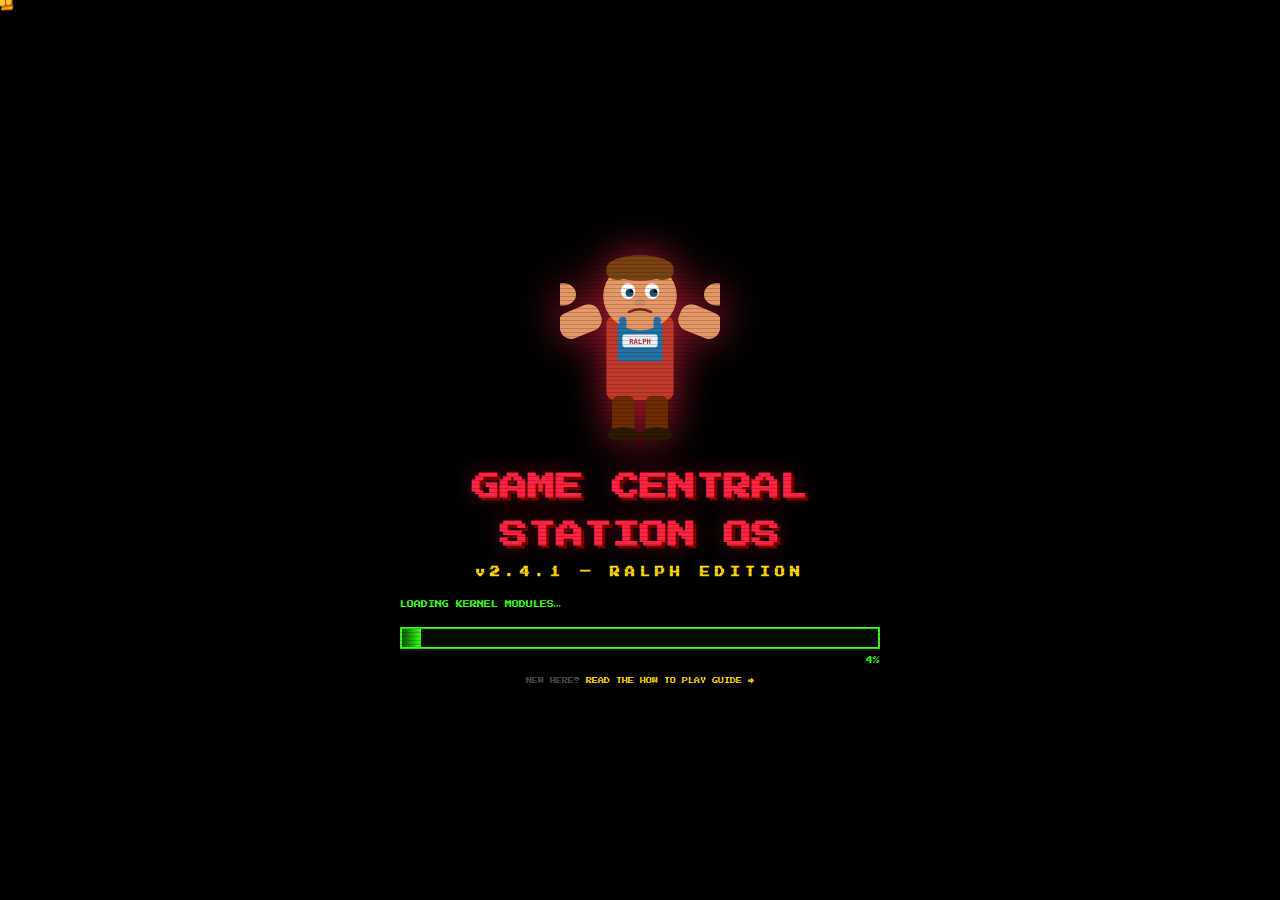
<file: index.html>
<!DOCTYPE html>
<html lang="en">
<head>
<meta charset="UTF-8">
<meta name="viewport" content="width=device-width, initial-scale=1.0">
<title>GAME CENTRAL STATION OS — Wreck-It Ralph</title>
<meta name="description" content="Game Central Station OS — An interactive Wreck-It Ralph arcade management simulator. Fix glitches, battle Ralph, save the games!">
<link href="https://fonts.googleapis.com/css2?family=Press+Start+2P&family=VT323&family=Orbitron:wght@400;700;900&display=swap" rel="stylesheet">
<link rel="stylesheet" href="css/global.css">
<style>

/* ════════════════════════════════════════════
   DISASTER ANIMATIONS — NEW
════════════════════════════════════════════ */

/* DISASTER 8: PANIC MODE */
@keyframes panicBg{0%,100%{background:radial-gradient(ellipse at center,#15001e 0%,var(--bg) 70%)}50%{background:radial-gradient(ellipse at center,#2a0008 0%,#0f0005 70%)}}
@keyframes panicPulse{0%,100%{border-color:#ff2442;box-shadow:0 0 8px #ff2442,0 0 18px #ff2442}50%{border-color:#ff0000;box-shadow:0 0 30px #ff0000,0 0 60px rgba(255,0,0,.5)}}
@keyframes ralphWinBlink{0%,49%{opacity:1;color:#ff2442}50%,100%{opacity:.3;color:#ff0000}}
@keyframes jitter{0%,100%{transform:translateX(0)}20%{transform:translateX(-2px)}40%{transform:translateX(3px)}60%{transform:translateX(-1px)}80%{transform:translateX(2px)}}
@keyframes panicShake{0%,100%{transform:translate(0)}25%{transform:translate(-2px,1px)}75%{transform:translate(2px,-1px)}}

/* DISASTER 3: PIXELATION */
@keyframes pixelatePanel{0%,88%,100%{filter:none}89%,99%{filter:blur(1px) contrast(300%) saturate(0);image-rendering:pixelated}}

/* DISASTER 1: BUTTON DRIFT */
@keyframes gentleDrift{0%{transform:translate(0,0)}25%{transform:translate(2px,-1px)}50%{transform:translate(-1px,2px)}75%{transform:translate(3px,0px)}100%{transform:translate(0,0)}}

/* DISASTER 10: FAKE ERROR */
@keyframes errorFlash{0%,100%{background:#000}50%{background:rgba(255,36,66,.05)}}
@keyframes errorShake{0%,100%{transform:translate(0)}20%{transform:translate(-5px,2px)}40%{transform:translate(5px,-2px)}60%{transform:translate(-3px,3px)}80%{transform:translate(3px,-1px)}}

/* DISASTER 5: DAMAGED CARD TILT */
@keyframes damagedWobble{0%,100%{transform:rotate(-2deg) translateY(5px)}50%{transform:rotate(-2.5deg) translateY(6px)}}

/* ── STABILITY HUD ── */
#stab-hud{position:fixed;top:10px;right:14px;z-index:9000;display:none;flex-direction:column;align-items:flex-end;gap:3px}
.stab-label{font-family:'Press Start 2P',monospace;font-size:6px;color:var(--red)}
.stab-track{width:150px;height:10px;border:2px solid var(--red);background:rgba(255,36,66,.08);overflow:hidden}
.stab-fill{height:100%;width:73%;background:linear-gradient(90deg,var(--red),var(--gold));transition:width .4s}
#stab-pct{font-family:'Press Start 2P',monospace;font-size:6px;color:var(--red)}

/* ── SCREENS ── */
.screen{position:fixed;inset:0;z-index:100;display:none;flex-direction:column}
.screen.active{display:flex}

/* ── BOOT ── */
#s-boot{background:#000;align-items:center;justify-content:center;gap:24px}
#boot-ralph{width:160px;animation:float 3s ease-in-out infinite;filter:drop-shadow(0 0 20px rgba(255,36,66,.7))}
.boot-logo h1{font-family:'Press Start 2P',monospace;font-size:clamp(15px,2.5vw,28px);color:var(--red);text-shadow:3px 3px 0 #700,0 0 24px rgba(255,36,66,.4);line-height:1.7;text-align:center;animation:flicker 6s infinite}
.boot-logo h2{font-family:'Press Start 2P',monospace;font-size:clamp(7px,1.1vw,10px);color:var(--gold);text-align:center;letter-spacing:5px;margin-top:8px;animation:float 4s ease-in-out .5s infinite}
.boot-wrap{width:min(480px,82vw);display:flex;flex-direction:column;gap:8px}
#boot-status{font-family:'Press Start 2P',monospace;font-size:7px;color:var(--green);min-height:18px;word-break:break-all}
.boot-track{width:100%;height:22px;border:2px solid var(--green);background:rgba(57,255,20,.05);overflow:hidden;position:relative}
#boot-fill{height:100%;width:0%;background:linear-gradient(90deg,#005500,var(--green));transition:width .18s}
#boot-pct{font-family:'Press Start 2P',monospace;font-size:7px;color:var(--green);text-align:right}
#boot-warn{display:none;font-family:'Press Start 2P',monospace;font-size:8px;color:var(--red);text-align:center;border:2px solid var(--red);padding:14px;line-height:2;animation:shake .4s ease;background:rgba(255,36,66,.05)}
/* DISASTER 4: OVERSHOOT MESSAGE */
#boot-overshoot{display:none;font-family:'Press Start 2P',monospace;font-size:6px;color:#ff8800;text-align:center;animation:blink .3s infinite}
#boot-enter{display:none;text-align:center;font-family:'Press Start 2P',monospace;font-size:9px;color:var(--gold);animation:blink 1s infinite;cursor:none;padding:12px;margin-top:8px}
.boot-nav-hint{font-family:'Press Start 2P',monospace;font-size:6px;color:rgba(255,255,255,0.3);text-align:center;margin-top:6px}

/* ── GAME SELECT ── */
#s-games{background:radial-gradient(ellipse at center,#15001e 0%,var(--bg) 70%);padding:0;gap:0;position:relative;flex-direction:column;transition:background 1.2s}
/* DISASTER 8: PANIC GAME SELECT BG */
#s-games.panic-bg{animation:panicBg 1.2s ease-in-out infinite}
.ticker-inside{flex-shrink:0}
.gs-main{flex:1;display:flex;flex-direction:column;gap:12px;padding:14px 18px;overflow-y:auto}
.gs-topbar{display:flex;align-items:center;justify-content:space-between;border-bottom:2px solid var(--red);padding-bottom:10px;flex-wrap:wrap;gap:8px}
.gs-left h1{font-family:'Press Start 2P',monospace;font-size:clamp(9px,1.8vw,15px);color:var(--red);text-shadow:2px 2px 0 #500,0 0 18px rgba(255,36,66,.4)}
.gs-left p{font-size:16px;color:rgba(255,255,255,.4);margin-top:4px}
.gs-nav{display:flex;gap:6px;flex-wrap:wrap}

/* DISASTER 9: NAV TAB WITH TOOLTIP SUPPORT */
.nav-tab{font-family:'Press Start 2P',monospace;font-size:6px;padding:6px 10px;background:transparent;cursor:none;border:1px solid rgba(255,255,255,.2);color:rgba(255,255,255,.4);transition:all .1s;text-decoration:none;position:relative}
.nav-tab:hover,.nav-tab.on{border-color:var(--gold);color:var(--gold);background:rgba(255,215,0,.06)}
.nav-tab.panic-jitter{animation:jitter .25s infinite}
/* Tooltip for broken nav label */
.nav-tab .dis9-tip{display:none;position:absolute;bottom:130%;left:50%;transform:translateX(-50%);background:#000;border:1px solid var(--red);color:var(--red);font-family:'Press Start 2P',monospace;font-size:5px;padding:5px 8px;white-space:nowrap;z-index:9999;pointer-events:none;line-height:1.8}
.nav-tab:hover .dis9-tip{display:block}

/* DISASTER 8: PANIC BANNER */
#panic-banner{display:none;flex-shrink:0;background:rgba(255,0,0,.12);border-top:2px solid var(--red);border-bottom:2px solid var(--red);padding:7px 14px;text-align:center;font-family:'Press Start 2P',monospace;font-size:8px;animation:ralphWinBlink .5s infinite,panicShake .25s infinite;letter-spacing:3px}

#gs-ralph{position:absolute;right:18px;bottom:55px;width:130px;opacity:.15;pointer-events:none;animation:float 4s ease-in-out infinite;z-index:1}
.games-grid{display:grid;grid-template-columns:repeat(3,1fr);gap:14px;position:relative;z-index:2;animation:pixIn .5s ease}
@media(max-width:700px){.games-grid{grid-template-columns:1fr}}

/* DISASTER 5: DAMAGED CARD */
.game-card{border:2px solid rgba(255,36,66,.25);background:rgba(8,3,18,.92);padding:18px;cursor:none;transition:border-color .18s,box-shadow .18s,transform .18s;position:relative;overflow:hidden;display:flex;flex-direction:column;gap:10px}
.game-card:hover{border-color:var(--red);box-shadow:0 0 22px rgba(255,36,66,.35);transform:translateY(-4px)}
.game-card.shaking{animation:shake .3s infinite}
.game-card.dis5-damaged{animation:damagedWobble 2s ease-in-out infinite !important;border-style:dashed !important;border-color:rgba(255,36,66,.7) !important;transform:rotate(-2deg) translateY(5px) !important}
.game-card.dis5-damaged:hover{transform:rotate(-2deg) translateY(3px) !important}
.game-card.dis5-damaged .card-name::after{content:' [DAMAGED]';font-size:5px;color:var(--red);animation:blink .6s infinite}

.card-icon{font-size:44px;text-align:center}
.card-name{font-family:'Press Start 2P',monospace;font-size:8px;color:var(--gold);text-align:center;line-height:1.7}
.card-status{font-size:15px;text-align:center;padding:3px 7px;border:1px solid;font-family:'VT323',monospace}
.s-run{color:var(--green);border-color:var(--green);background:rgba(57,255,20,.08)}
.s-glitch{color:var(--red);border-color:var(--red);background:rgba(255,36,66,.08);animation:blink .6s infinite}
.s-off{color:#555;border-color:#333}
.card-desc{font-size:14px;color:#999;text-align:center;line-height:1.4}
.ralph-badge{position:absolute;bottom:0;left:0;right:0;background:var(--red);color:#fff;font-family:'Press Start 2P',monospace;font-size:6px;padding:4px;text-align:center;animation:blink .5s infinite}
#emergency-btn{font-size:8px;padding:8px 14px;align-self:flex-end}

/* ── CHARACTERS ── */
#s-chars{background:radial-gradient(ellipse at 30% 50%,#00102a 0%,var(--bg) 65%);padding:14px 18px;gap:12px}
.scr-head{display:flex;align-items:center;gap:14px;padding-bottom:10px}
.scr-head.blue-border{border-bottom:2px solid var(--blue)}
.back-btn{font-family:'Press Start 2P',monospace;font-size:7px;padding:8px 12px;background:transparent;cursor:none;border:2px solid var(--blue);color:var(--blue);transition:all .1s;white-space:nowrap}
.back-btn:hover{background:var(--blue);color:#000}
.scr-title{font-family:'Press Start 2P',monospace;font-size:clamp(9px,1.8vw,14px);color:var(--blue);text-shadow:0 0 18px rgba(0,212,255,.4)}
.scr-sub{font-size:15px;color:#666;margin-top:3px}
.char-grid{display:grid;grid-template-columns:repeat(4,1fr);gap:10px}
@media(max-width:600px){.char-grid{grid-template-columns:repeat(2,1fr)}}
.char-card{border:2px solid rgba(0,212,255,.25);background:rgba(0,8,20,.95);padding:14px;cursor:none;transition:all .18s;display:flex;flex-direction:column;align-items:center;gap:7px}
.char-card:hover{border-color:var(--blue);transform:scale(1.04)}
.char-card.sel{border-color:var(--gold);box-shadow:0 0 18px var(--gold)}
.char-card.ralph-card:hover{border-color:var(--red);animation:shake .25s infinite}
.char-emoji{font-size:38px}
.char-name{font-family:'Press Start 2P',monospace;font-size:6px;color:var(--gold);text-align:center;line-height:1.7}
.char-role{font-size:13px;color:#777;text-align:center}
.char-stat{font-size:13px;color:var(--blue);text-align:center}
.detail-box{border:2px solid var(--gold);padding:14px;background:rgba(255,215,0,.03);flex:1;display:flex;flex-direction:column;gap:8px}
.detail-title{font-family:'Press Start 2P',monospace;font-size:9px;color:var(--gold)}
.detail-text{font-size:17px;color:#ccc;line-height:1.5}
.char-footer{display:flex;gap:10px;justify-content:flex-end;margin-top:auto}

/* DISASTER 1: DRIFTING PROCEED BUTTON */
#proceed-btn{position:relative;transition:background .12s,color .12s,box-shadow .12s}
#proceed-btn.is-drifting{animation:gentleDrift 3.5s ease-in-out infinite}

/* ── REPAIR ── */
#s-repair{background:radial-gradient(ellipse at 70% 30%,#1c0010 0%,var(--bg) 65%);padding:14px 18px;gap:12px}
.repair-head{display:flex;align-items:center;gap:14px;flex-wrap:wrap;border-bottom:2px solid var(--purple);padding-bottom:10px}
.repair-title-main{font-family:'Press Start 2P',monospace;font-size:clamp(9px,1.8vw,13px);color:var(--purple);text-shadow:0 0 18px rgba(191,0,255,.4)}
#repair-op{font-size:15px;color:#777;margin-top:3px}
#repair-timer{font-family:'Press Start 2P',monospace;font-size:8px;color:var(--red);margin-left:auto}
/* DISASTER 8: PANIC TIMER */
#repair-timer.panic-timer{animation:jitter .2s infinite,blink .4s infinite}
.repair-body{display:grid;grid-template-columns:1fr 1fr;gap:14px;flex:1;min-height:0}
@media(max-width:700px){.repair-body{grid-template-columns:1fr}}
.glitch-list{padding:14px;display:flex;flex-direction:column;gap:0;overflow-y:auto}
.glist-title{font-family:'Press Start 2P',monospace;font-size:8px;color:var(--purple);margin-bottom:10px}
.g-item{display:flex;align-items:center;gap:8px;padding:9px 10px;border:1px solid rgba(191,0,255,.25);cursor:none;transition:all .15s;background:rgba(191,0,255,.02);margin-bottom:6px}
.g-item:hover:not(.g-fixed){border-color:var(--purple);background:rgba(191,0,255,.09)}
.g-item.g-active{border-color:var(--gold);background:rgba(255,215,0,.05)}
.g-item.g-fixed{border-color:var(--green);background:rgba(57,255,20,.05);opacity:.55;pointer-events:none}
.g-sev{font-family:'Press Start 2P',monospace;font-size:6px;padding:3px 5px;border:1px solid;white-space:nowrap}
.sev-crit{color:var(--red);border-color:var(--red);animation:blink .5s infinite}
.sev-high{color:#ff8800;border-color:#ff8800}
.sev-med{color:var(--gold);border-color:var(--gold)}
.g-desc{font-size:14px;color:#ccc;flex:1}
.g-icon{font-size:16px}
.repair-right{display:flex;flex-direction:column;gap:10px;padding:14px}

/* DISASTER 3: PIXELATION ON TERMINAL */
.terminal-box{flex:1;border:2px solid rgba(191,0,255,.4);background:rgba(0,0,0,.85);padding:12px;font-family:'VT323',monospace;font-size:15px;color:var(--green);overflow-y:auto;min-height:100px}
.terminal-box.pixelating{animation:pixelatePanel 5s ease-in-out infinite}

.t-line{margin-bottom:2px}
.minigame-box{border:2px solid var(--gold);padding:12px;background:rgba(255,215,0,.02);display:none;flex-direction:column;gap:8px}
.minigame-box.show{display:flex}
.mg-title{font-family:'Press Start 2P',monospace;font-size:7px;color:var(--gold)}
.mg-desc{font-size:15px;color:#ccc}
.code-field{font-family:'VT323',monospace;font-size:20px;background:#000;border:2px solid var(--green);color:var(--green);padding:7px;width:100%;outline:none;cursor:none}
.code-field:focus{box-shadow:0 0 10px var(--green)}

/* DISASTER 2: SCRAMBLED HINT STATES */
.mg-hint{font-family:'Press Start 2P',monospace;font-size:6px;min-height:14px;transition:color .2s}
.mg-hint.state-scrambled{color:var(--red);animation:blink .12s infinite;letter-spacing:2px}
.mg-hint.state-decrypting{color:#ff8800;animation:blink .3s infinite}
.mg-hint.state-revealed{color:var(--green);animation:none}

.prog-label{font-family:'Press Start 2P',monospace;font-size:7px;color:var(--purple)}
.prog-track{height:18px;border:2px solid var(--purple);background:rgba(191,0,255,.08);overflow:hidden}
#prog-fill{height:100%;width:0%;background:linear-gradient(90deg,var(--purple),#ff69b4);transition:width .2s}
.repair-actions{display:flex;gap:8px;flex-wrap:wrap}

/* DISASTER 8: PANIC ON REPAIR PANELS */
.panel.panic-panel{animation:panicPulse .4s ease-in-out infinite !important;border-color:#ff0000 !important}

/* ── STATUS ── */
#s-status{background:radial-gradient(ellipse at 50% 80%,#001200 0%,var(--bg) 65%);padding:14px 18px;gap:12px}
.status-grid{display:grid;grid-template-columns:1fr 1fr;gap:14px;flex:1;min-height:0}
@media(max-width:600px){.status-grid{grid-template-columns:1fr}}
.stat-panel{padding:14px;display:flex;flex-direction:column;gap:0;overflow-y:auto}
.spanel-title{font-family:'Press Start 2P',monospace;font-size:8px;margin-bottom:10px}
.metric-row{display:flex;justify-content:space-between;align-items:center;padding:7px 0;border-bottom:1px solid rgba(255,255,255,.06);font-size:15px}
.m-label{color:#777}
.m-val{font-family:'VT323',monospace;font-size:19px}
.m-val.grn{color:var(--green)}.m-val.red{color:var(--red)}.m-val.gld{color:var(--gold)}.m-val.blu{color:var(--blue)}
.log-list{flex:1;overflow-y:auto;display:flex;flex-direction:column;gap:3px}
.le{padding:3px 8px;border-left:3px solid;font-family:'VT323',monospace;font-size:15px}
.le-info{border-color:var(--blue);color:#a8d8ff}.le-warn{border-color:var(--gold);color:var(--gold)}
.le-error{border-color:var(--red);color:#ff7799;animation:blink 1.2s infinite}.le-success{border-color:var(--green);color:#aaffaa}
.finish-box{grid-column:1/-1;border:2px solid var(--green);padding:20px;background:rgba(57,255,20,.03);display:flex;flex-direction:column;align-items:center;gap:12px}
.finish-title{font-family:'Press Start 2P',monospace;font-size:10px;color:var(--green);text-align:center}
.finish-btns{display:flex;gap:14px;flex-wrap:wrap;justify-content:center}

/* ── VICTORY ── */
#victory{position:fixed;inset:0;z-index:99980;background:rgba(0,0,0,.96);display:none;align-items:center;justify-content:center;flex-direction:column;gap:18px}
#victory.show{display:flex;animation:pixIn .5s ease}
#victory h1{font-family:'Press Start 2P',monospace;font-size:clamp(18px,4vw,38px);color:var(--gold);text-shadow:4px 4px 0 #775500;animation:float 1.2s ease-in-out infinite;text-align:center}
#v-sub{font-family:'Press Start 2P',monospace;font-size:clamp(7px,1.3vw,11px);color:var(--green);text-align:center;line-height:2.2}
#v-score{font-family:'Press Start 2P',monospace;font-size:clamp(11px,2vw,20px);color:var(--red);text-align:center}
#v-ralph{width:180px;filter:drop-shadow(0 0 22px rgba(255,215,0,.8));animation:float 1.5s ease-in-out infinite}
#v-submit-box{display:flex;gap:8px;align-items:center;flex-wrap:wrap;justify-content:center}
.v-name-input{font-family:'Press Start 2P',monospace;font-size:8px;background:#000;border:2px solid var(--gold);color:var(--gold);padding:8px 12px;outline:none;cursor:none;width:200px}
.v-name-input:focus{box-shadow:0 0 10px var(--gold)}
#confetti{position:fixed;inset:0;pointer-events:none;z-index:99979;overflow:hidden}
.cp{position:absolute;width:9px;height:9px;animation:confettiFall linear forwards}
.brick{position:fixed;width:13px;height:13px;pointer-events:none;z-index:99970;image-rendering:pixelated;animation:brickFall .9s ease forwards}

/* ── DISASTER 10: FAKE ERROR SCREEN ── */
#fake-error{position:fixed;inset:0;z-index:99985;background:#000;display:none;align-items:center;justify-content:center;flex-direction:column;gap:20px;animation:errorFlash .18s infinite}
#fake-error.show{display:flex}
#fake-error h1{font-family:'Press Start 2P',monospace;font-size:clamp(11px,2.5vw,24px);color:var(--red);text-align:center;line-height:1.9;text-shadow:0 0 22px var(--red);animation:errorShake .18s infinite}
#fake-error p{font-family:'Press Start 2P',monospace;font-size:clamp(5px,1vw,8px);color:#ff8800;text-align:center;line-height:2.4}
#fake-error .err-code{font-family:'VT323',monospace;font-size:18px;color:rgba(255,36,66,.5)}
#fake-error .err-countdown{font-family:'Press Start 2P',monospace;font-size:7px;color:var(--red);animation:blink .4s infinite}

</style>
</head>
<body>

<div id="cursor">👊</div>
<div id="scanlines"></div>
<div id="pixelgrid"></div>
<div id="glitch-overlay"></div>

<!-- STABILITY HUD -->
<div id="stab-hud">
  <div class="stab-label">SYS STABILITY</div>
  <div class="stab-track"><div class="stab-fill" id="stab-fill"></div></div>
  <div id="stab-pct">73%</div>
</div>

<!-- ══ DISASTER 10: FAKE ERROR SCREEN (shows before real victory) ══ -->
<div id="fake-error">
  <h1>❌ GAME RESTART FAILED ❌</h1>
  <p>RALPH HAS BLOCKED THE VICTORY SEQUENCE<br>SYSTEM INTEGRITY: CRITICAL<br>ATTEMPTING EMERGENCY OVERRIDE…</p>
  <div class="err-code">ERR_RALPH_INTERFERENCE :: 0x4A2F7C</div>
  <div class="err-countdown" id="err-countdown">OVERRIDING IN 3…</div>
</div>

<!-- VICTORY SCREEN -->
<div id="victory">
  <div id="confetti"></div>
  <svg id="v-ralph" viewBox="0 0 200 280" xmlns="http://www.w3.org/2000/svg">
    <rect x="58" y="125" width="84" height="105" rx="10" fill="#c0392b"/>
    <rect x="72" y="127" width="56" height="55" rx="4" fill="#2471a3"/>
    <ellipse cx="100" cy="100" rx="46" ry="43" fill="#e59866"/>
    <ellipse cx="100" cy="65" rx="42" ry="16" fill="#784212"/>
    <ellipse cx="85" cy="94" rx="9" ry="10" fill="#fff"/>
    <ellipse cx="115" cy="94" rx="9" ry="10" fill="#fff"/>
    <circle cx="87" cy="96" r="5" fill="#1a5276"/>
    <circle cx="117" cy="96" r="5" fill="#1a5276"/>
    <circle cx="89" cy="94" r="2" fill="#000"/>
    <circle cx="119" cy="94" r="2" fill="#000"/>
    <ellipse cx="100" cy="108" rx="7" ry="5" fill="#c9906e"/>
    <path d="M84 118 Q100 132 116 118" stroke="#7b241c" stroke-width="3" fill="none" stroke-linecap="round"/>
    <rect x="4" y="90" width="48" height="32" rx="12" fill="#e59866" transform="rotate(-35,28,106)"/>
    <ellipse cx="14" cy="68" rx="9" ry="13" fill="#e59866"/>
    <rect x="148" y="128" width="44" height="32" rx="12" fill="#e59866"/>
    <rect x="65" y="225" width="28" height="46" rx="8" fill="#6e2c00"/>
    <rect x="107" y="225" width="28" height="46" rx="8" fill="#6e2c00"/>
    <ellipse cx="79" cy="273" rx="19" ry="9" fill="#2c1a00"/>
    <ellipse cx="121" cy="273" rx="19" ry="9" fill="#2c1a00"/>
    <rect x="74" y="126" width="9" height="22" rx="4" fill="#2471a3"/>
    <rect x="117" y="126" width="9" height="22" rx="4" fill="#2471a3"/>
    <circle cx="100" cy="172" r="11" fill="#f1c40f"/>
    <text x="100" y="177" text-anchor="middle" font-size="11" fill="#8b6914">★</text>
    <text x="30" y="50" font-size="18" fill="#f1c40f" opacity=".8">★</text>
    <text x="160" y="40" font-size="14" fill="#f1c40f" opacity=".7">★</text>
    <text x="170" y="150" font-size="12" fill="#f1c40f" opacity=".6">★</text>
  </svg>
  <h1 id="v-title">🏆 GAME FIXED! 🏆</h1>
  <div id="v-sub">ALL GLITCHES REPAIRED!<br>FIX-IT FELIX APPROVES.<br>RALPH HAS BEEN… RELOCATED.</div>
  <div id="v-score">SCORE: 0</div>
  <div id="v-submit-box">
    <input class="v-name-input" id="v-name" placeholder="ENTER YOUR NAME" maxlength="12">
    <button class="px-btn blue" onclick="saveToLeaderboard()" style="font-size:7px;padding:8px 14px">💾 SAVE SCORE</button>
  </div>
  <div style="display:flex;gap:14px;flex-wrap:wrap;justify-content:center;margin-top:6px">
    <button class="px-btn grn" onclick="playAgain()">▶ PLAY AGAIN</button>
    <button class="px-btn"     onclick="goStatus()">📊 FULL REPORT</button>
    <a class="px-btn" href="pages/leaderboard.html">🏆 LEADERBOARD</a>
  </div>
</div>

<!-- ═══════════════ SCREEN 1: BOOT ═══════════════ -->
<div class="screen active" id="s-boot">
  <svg id="boot-ralph" viewBox="0 0 200 280" xmlns="http://www.w3.org/2000/svg">
    <rect x="58" y="125" width="84" height="105" rx="10" fill="#c0392b"/>
    <rect x="72" y="127" width="56" height="55" rx="4" fill="#2471a3"/>
    <ellipse cx="100" cy="100" rx="46" ry="43" fill="#e59866"/>
    <ellipse cx="100" cy="65" rx="42" ry="16" fill="#784212"/>
    <ellipse cx="72"  cy="70" rx="14" ry="10" fill="#784212"/>
    <ellipse cx="128" cy="70" rx="14" ry="10" fill="#784212"/>
    <ellipse cx="85" cy="94" rx="9" ry="10" fill="#fff"/>
    <ellipse cx="115" cy="94" rx="9" ry="10" fill="#fff"/>
    <circle cx="87" cy="96" r="5" fill="#1a5276"/>
    <circle cx="117" cy="96" r="5" fill="#1a5276"/>
    <circle cx="89" cy="94" r="2" fill="#000"/>
    <circle cx="119" cy="94" r="2" fill="#000"/>
    <ellipse cx="100" cy="108" rx="7" ry="5" fill="#c9906e"/>
    <path d="M86 120 Q100 113 114 120" stroke="#7b241c" stroke-width="3" fill="none" stroke-linecap="round"/>
    <rect x="-2" y="115" width="54" height="34" rx="14" fill="#e59866" transform="rotate(-22,25,132)"/>
    <ellipse cx="4"  cy="98" rx="16" ry="14" fill="#e59866"/>
    <rect x="148" y="115" width="54" height="34" rx="14" fill="#e59866" transform="rotate(22,175,132)"/>
    <ellipse cx="196" cy="98" rx="16" ry="14" fill="#e59866"/>
    <rect x="65" y="225" width="28" height="46" rx="8" fill="#6e2c00"/>
    <rect x="107" y="225" width="28" height="46" rx="8" fill="#6e2c00"/>
    <ellipse cx="79"  cy="273" rx="19" ry="9" fill="#2c1a00"/>
    <ellipse cx="121" cy="273" rx="19" ry="9" fill="#2c1a00"/>
    <rect x="74"  y="126" width="9" height="22" rx="4" fill="#2471a3"/>
    <rect x="117" y="126" width="9" height="22" rx="4" fill="#2471a3"/>
    <rect x="78" y="148" width="44" height="16" rx="3" fill="#fff" opacity=".9"/>
    <text x="100" y="160" text-anchor="middle" font-family="monospace" font-size="9" fill="#c0392b" font-weight="bold">RALPH</text>
  </svg>

  <div class="boot-logo">
    <h1>GAME CENTRAL<br>STATION OS</h1>
    <h2>v2.4.1 — RALPH EDITION</h2>
  </div>

  <div class="boot-wrap">
    <div id="boot-status">INITIALIZING…</div>
    <div class="boot-track"><div id="boot-fill"></div></div>
    <div id="boot-pct">0%</div>
    <!-- DISASTER 4: overshoot message -->
    <div id="boot-overshoot">⚠ OVERFLOW DETECTED: 103% — CORRECTING…</div>
    <div id="boot-warn">⚠ RALPH DETECTED IN SYSTEM<br>STRUCTURAL INTEGRITY: COMPROMISED<br>(ARE WE SURE WE WANT TO BOOT?)</div>
    <div id="boot-enter" onclick="enterSystem()">▶ CLICK ANYWHERE TO ENTER ◀</div>
    <div class="boot-nav-hint">NEW HERE? <a href="pages/how-to-play.html" style="color:var(--gold);text-decoration:none">READ THE HOW TO PLAY GUIDE →</a></div>
  </div>
</div>

<!-- ═══════════════ SCREEN 2: GAME SELECT ═══════════════ -->
<div class="screen" id="s-games">

  <div class="ticker-inside ticker-bar">
    <span class="ticker-inner">
      ⚡ WELCOME TO GAME CENTRAL STATION OS &nbsp;•&nbsp; 🏠 FIX-IT FELIX JR — RALPH DETECTED &nbsp;•&nbsp;
      🔫 HERO'S DUTY — ONLINE &nbsp;•&nbsp; 🍭 SUGAR RUSH — OFFLINE &nbsp;•&nbsp;
      ⚠ SYSTEM STABILITY: DROPPING &nbsp;•&nbsp; 💥 DO NOT LET RALPH WIN &nbsp;•&nbsp;
      📖 NEW? CHECK THE HOW TO PLAY PAGE &nbsp;&nbsp;&nbsp;
    </span>
  </div>

  <!-- DISASTER 8: PANIC BANNER -->
  <div id="panic-banner">💥 WARNING: RALPH IS WINNING — STABILITY CRITICAL — TAKE ACTION NOW 💥</div>

  <svg id="gs-ralph" viewBox="0 0 200 280" xmlns="http://www.w3.org/2000/svg">
    <rect x="58" y="125" width="84" height="105" rx="10" fill="#c0392b"/>
    <rect x="72" y="127" width="56" height="55" rx="4" fill="#2471a3"/>
    <ellipse cx="100" cy="100" rx="46" ry="43" fill="#e59866"/>
    <ellipse cx="100" cy="65" rx="42" ry="16" fill="#784212"/>
    <ellipse cx="85" cy="94" rx="9" ry="10" fill="#fff"/>
    <ellipse cx="115" cy="94" rx="9" ry="10" fill="#fff"/>
    <circle cx="89" cy="94" r="2" fill="#000"/>
    <circle cx="119" cy="94" r="2" fill="#000"/>
    <path d="M86 120 Q100 113 114 120" stroke="#7b241c" stroke-width="3" fill="none" stroke-linecap="round"/>
    <rect x="-2" y="115" width="54" height="34" rx="14" fill="#e59866" transform="rotate(-22,25,132)"/>
    <rect x="148" y="115" width="54" height="34" rx="14" fill="#e59866" transform="rotate(22,175,132)"/>
    <rect x="65" y="225" width="28" height="46" rx="8" fill="#6e2c00"/>
    <rect x="107" y="225" width="28" height="46" rx="8" fill="#6e2c00"/>
    <ellipse cx="79" cy="273" rx="19" ry="9" fill="#2c1a00"/>
    <ellipse cx="121" cy="273" rx="19" ry="9" fill="#2c1a00"/>
  </svg>

  <div class="gs-main">
    <div class="gs-topbar">
      <div class="gs-left">
        <h1 class="gt" data-t="GAME CENTRAL STATION">GAME CENTRAL STATION</h1>
        <p>SELECT A GAME — RALPH IS LOOSE. ACT FAST.</p>
      </div>
      <!-- DISASTER 9: one tab gets a corrupted label via JS -->
      <div class="gs-nav" id="gs-nav">
        <button class="nav-tab on">🎮 GAMES</button>
        <button class="nav-tab" id="nav-tab-status" onclick="goScreen('s-status')">📊 STATUS</button>
        <button class="nav-tab" onclick="doEmergency()">⚡ EMERGENCY</button>
        <a class="nav-tab" href="pages/how-to-play.html">📖 HOW TO PLAY</a>
        <a class="nav-tab" href="pages/leaderboard.html">🏆 LEADERBOARD</a>
        <a class="nav-tab" href="pages/about.html">ℹ ABOUT</a>
      </div>
    </div>

    <!-- BEGINNER HINT BAR -->
    <div id="hint-bar" style="background:rgba(0,212,255,0.06);border:1px solid rgba(0,212,255,0.3);padding:10px 14px;display:flex;justify-content:space-between;align-items:center;flex-wrap:wrap;gap:8px">
      <span style="font-family:'Press Start 2P',monospace;font-size:6px;color:var(--blue)">💡 HOW TO PLAY: Click a game card → Pick a character → Type repair codes → Fix all glitches → WIN!</span>
      <button onclick="document.getElementById('hint-bar').style.display='none'" style="font-family:'Press Start 2P',monospace;font-size:6px;color:var(--blue);background:transparent;border:1px solid var(--blue);padding:4px 8px;cursor:none">✕ DISMISS</button>
    </div>

    <div class="games-grid" id="games-grid"></div>
    <div style="display:flex;justify-content:flex-end">
      <button class="px-btn red" id="emergency-btn" onclick="doEmergency()">⚡ EMERGENCY GAME JUMP</button>
    </div>
  </div>
</div>

<!-- ═══════════════ SCREEN 3: CHARACTERS ═══════════════ -->
<div class="screen" id="s-chars">
  <div class="scr-head blue-border">
    <button class="back-btn" onclick="goScreen('s-games')">◀ BACK</button>
    <div>
      <div class="scr-title" id="char-title">CHARACTER CONTROL PANEL</div>
      <div class="scr-sub" id="char-sub">GAME: —</div>
    </div>
  </div>
  <div style="background:rgba(255,215,0,0.04);border:1px solid rgba(255,215,0,0.2);padding:8px 14px;font-family:'Press Start 2P',monospace;font-size:6px;color:rgba(255,215,0,0.6);line-height:2;flex-shrink:0">
    ⬆ SELECT A TECHNICIAN TO SEND ON THE REPAIR MISSION. AVOID RALPH — HE MAKES THINGS WORSE!
  </div>
  <div class="char-grid" id="char-grid"></div>
  <div class="detail-box panel" id="detail-box">
    <div class="detail-title" id="detail-title">👆 SELECT A CHARACTER ABOVE</div>
    <div class="detail-text" id="detail-text">Click any character to view their status and deploy them on a repair mission. Each character has unique traits — choose wisely!</div>
  </div>
  <div class="char-footer">
    <button class="px-btn" onclick="goScreen('s-games')">◀ GAMES</button>
    <!-- DISASTER 1: This button drifts away from cursor -->
    <button class="px-btn blue" id="proceed-btn" disabled onclick="goRepair()">GLITCH REPAIR ▶</button>
  </div>
</div>

<!-- ═══════════════ SCREEN 4: GLITCH REPAIR ═══════════════ -->
<div class="screen" id="s-repair">
  <div class="repair-head">
    <button class="back-btn" style="border-color:var(--purple);color:var(--purple)" onclick="goScreen('s-chars')">◀ BACK</button>
    <div>
      <div class="repair-title-main">⚡ GLITCH REPAIR SYSTEM ⚡</div>
      <div id="repair-op">OPERATOR: —</div>
    </div>
    <div id="repair-timer">TIME: 00:00</div>
  </div>
  <div style="background:rgba(191,0,255,0.05);border:1px solid rgba(191,0,255,0.2);padding:8px 14px;font-family:'Press Start 2P',monospace;font-size:6px;color:rgba(191,0,255,0.7);line-height:2;flex-shrink:0">
    1. CLICK A GLITCH FROM THE LEFT LIST &nbsp;→&nbsp; 2. WAIT FOR HINT TO DECRYPT &nbsp;→&nbsp; 3. TYPE THE CODE &nbsp;→&nbsp; 4. PRESS ENTER &nbsp;→&nbsp; 5. FIX ALL TO WIN!
  </div>
  <div class="repair-body">
    <div class="glitch-list panel" id="glitch-list-el">
      <div class="glist-title">⚠ ACTIVE GLITCHES — CLICK TO SELECT</div>
      <div id="glitch-items"></div>
    </div>
    <div class="repair-right panel" id="repair-right-el">
      <div class="prog-label" id="prog-label">REPAIR PROGRESS: 0%</div>
      <div class="prog-track"><div id="prog-fill"></div></div>
      <div class="terminal-box" id="terminal"></div>
      <div class="minigame-box" id="minigame">
        <div class="mg-title" id="mg-title">🎯 REPAIR CHALLENGE</div>
        <div class="mg-desc"  id="mg-desc">Type the repair code:</div>
        <input class="code-field" id="code-field" autocomplete="off" spellcheck="false" placeholder="TYPE CODE HERE…">
        <div class="mg-hint"  id="mg-hint"></div>
      </div>
      <div class="repair-actions">
        <button class="px-btn blue" id="auto-btn" onclick="doAuto()">🤖 AUTO REPAIR (x3)</button>
        <button class="px-btn red"  onclick="doRalph()">💥 RALPH BTN</button>
        <button class="px-btn grn"  id="finish-btn" onclick="doFinish()" style="display:none">✅ RESTART GAME</button>
      </div>
    </div>
  </div>
</div>

<!-- ═══════════════ SCREEN 5: STATUS MONITOR ═══════════════ -->
<div class="screen" id="s-status">
  <div class="scr-head" style="border-bottom:2px solid var(--green);padding-bottom:10px">
    <button class="back-btn" style="border-color:var(--green);color:var(--green)" onclick="goScreen('s-games')">◀ BACK</button>
    <div class="scr-title" style="color:var(--green);text-shadow:0 0 18px rgba(57,255,20,.4)">📊 GAME STATUS MONITOR</div>
  </div>
  <div class="status-grid">
    <div class="stat-panel panel">
      <div class="spanel-title" style="color:var(--green)">📈 SYSTEM METRICS</div>
      <div class="metric-row"><span class="m-label">RALPH INCIDENTS</span><span class="m-val red" id="m-ralph">0</span></div>
      <div class="metric-row"><span class="m-label">GLITCHES FIXED</span><span class="m-val grn" id="m-fixed">0</span></div>
      <div class="metric-row"><span class="m-label">GAMES ONLINE</span><span class="m-val gld">2 / 3</span></div>
      <div class="metric-row"><span class="m-label">VANELLOPE STATUS</span><span class="m-val blu">GLITCHING</span></div>
      <div class="metric-row"><span class="m-label">UPTIME</span><span class="m-val grn" id="m-uptime">0:00:00</span></div>
      <div class="metric-row"><span class="m-label">CURRENT SCORE</span><span class="m-val gld" id="m-score">0</span></div>
      <div class="metric-row"><span class="m-label">STABILITY</span><span class="m-val grn" id="m-stab">73%</span></div>
    </div>
    <div class="stat-panel panel">
      <div class="spanel-title" style="color:var(--blue)">📋 SYSTEM LOG</div>
      <div class="log-list" id="log-list"></div>
    </div>
    <div class="finish-box">
      <div class="finish-title">MISSION STATUS</div>
      <div style="font-size:16px;color:#aaa">Complete all glitch repairs then restart the game!</div>
      <div class="finish-btns">
        <button class="px-btn grn" onclick="doFinish()">▶ RESTART GAME</button>
        <button class="px-btn"     onclick="goScreen('s-repair')">◀ REPAIR</button>
        <button class="px-btn red" onclick="doRalph()">💥 SUMMON RALPH</button>
        <a class="px-btn" href="pages/leaderboard.html">🏆 LEADERBOARD</a>
      </div>
    </div>
  </div>
</div>

<script>
"use strict";

/* ══════════════════════════════════════════
   CURSOR
══════════════════════════════════════════ */
var cur = document.getElementById('cursor');
document.addEventListener('mousemove', function(e) {
  cur.style.left = e.clientX + 'px';
  cur.style.top  = e.clientY + 'px';
});

/* ══════════════════════════════════════════
   STATE
══════════════════════════════════════════ */
var S = {
  stability: 73,
  game: null, char: null, glitches: [], fixed: 0,
  ralphHits: 0, score: 0, autoLeft: 3,
  startMs: 0, stabIv: null, timerIv: null, curIdx: null,
  // disaster intervals
  panicActive: false,
  terminalIv: null,
  cursorIv: null,
  driftIv: null,
  damagedCardIv: null,
  pixelIv: null,
  victoryFlickIv: null,
  hintDecryptDelay: 2000
};

/* ══════════════════════════════════════════
   DATA
══════════════════════════════════════════ */
var GAMES = [
  { id:'felix', name:"FIX-IT FELIX JR.", icon:'🏠', status:'glitch', stText:'⚠ RALPH DETECTED', desc:'Classic fix-it game. Under attack. Again.', ralph:true,
    chars:[
      { n:'FIX-IT FELIX', e:'🔨', role:'Hero / Best Repair Tech', stat:'HAMMER: 94%', detail:"Status: FIXING EVERYTHING. Hammer Charge: 94%. Mood: Earnestly Optimistic. Has said 'I can fix it!' 47 times today. RECOMMENDED for this mission." },
      { n:'WRECK-IT RALPH', e:'👊', role:'Villain — DO NOT SELECT', stat:'DAMAGE: MAX', isRalph:true, detail:"⚠ ALERT ⚠ Status: GOING ROGUE. Damage Level: CATASTROPHIC. Things broken: 23. Things fixed: 0. Selecting Ralph will DESTROY system integrity! RECOMMEND CONTAINMENT IMMEDIATELY." },
      { n:'SGT. CALHOUN', e:'💂', role:'Commander', stat:'THREAT: MAX', detail:"Status: HUNTING CY-BUGS. Currently yelling at someone. Cy-Bug kills today: 847. Mood: Professionally Furious. Effective repair tech despite the attitude." },
      { n:'VANELLOPE', e:'🏎️', role:'Glitch Specialist', stat:'GLITCH: 60%', detail:"Status: PHASING THROUGH 3 WALLS SIMULTANEOUSLY. Mood: Aggressively Cheerful. She understands glitches because she IS one — great for glitch repair!" }
    ],
    glitches:[
      { desc:"Ralph's muddy footprints across 5 levels",      sev:'crit', code:'CLEANUP',    pts:300 },
      { desc:"Building texture corrupted at floor 8",          sev:'high', code:'FIXWALL',    pts:200 },
      { desc:"Score counter overflowed (Ralph's score: -∞)",   sev:'med',  code:'RESET',      pts:100 },
      { desc:"Vanellope glitching through finish line",         sev:'crit', code:'ANCHOR',    pts:300 }
    ]
  },
  { id:'duty', name:"HERO'S DUTY", icon:'🔫', status:'run', stText:'✓ ONLINE', desc:"First-person shooter. Cy-Bugs contained. For now.", ralph:false,
    chars:[
      { n:'CALHOUN',      e:'💂', role:'Lead Commander',  stat:'AMMO: 847',    detail:"Cy-Bug kills today: 847. Unauthorized detentions: 1 (Ralph). Mood: Excellent and terrifying. Best repair tech for Hero's Duty." },
      { n:'CY-BUG #4471', e:'🪲', role:'Escaped Enemy',   stat:'THREAT: ACTIVE', detail:"Status: ESCAPED CONTAINMENT. Getting smarter with each power-up consumed. Cannot be selected for repairs — it IS the problem!" },
      { n:'SOLDIER NPC',  e:'🪖', role:'Support Unit',    stat:'HP: 100',      detail:"Has been standing in the same spot for 4 hours. Existential crisis: 12%. Still reporting for duty. Reliable repair assistant." },
      { n:'THE MEDAL',    e:'🏅', role:'Mission Objective', stat:'SECURED: YES', detail:"Was briefly stolen by a large brick-handed man. Recovered. Now bolted to wall with 6 inch steel bolts. Inspirational object only." }
    ],
    glitches:[
      { desc:"Cy-Bug escaped containment grid",          sev:'crit', code:'CONTAIN',  pts:300 },
      { desc:"Ralph took the medal (again, somehow)",    sev:'high', code:'RETRIEVE', pts:200 },
      { desc:"Beacon tower signal corrupted",             sev:'med',  code:'BEACON',   pts:100 }
    ]
  },
  { id:'sugar', name:"SUGAR RUSH", icon:'🍭', status:'off', stText:'✗ OFFLINE', desc:"Racing game. Power cable unplugged. Blame Ralph.", ralph:false,
    chars:[
      { n:'VANELLOPE',  e:'🏎️', role:'Star Racer',       stat:'OFFLINE',   detail:"Last race: 1st place, mid-glitch. Current mood: 'Whatever I don't care.' (She cares enormously.) Best tech for Sugar Rush." },
      { n:'KING CANDY', e:'👑', role:'DELETED',            stat:'DELETED',   detail:"Status: PERMANENTLY DELETED. Was actually Turbo the whole time. Gone forever. Presumably." },
      { n:'TAFFYTA M.', e:'🍋', role:'Rival Racer',       stat:'WINS: 14',  detail:"Sportsmanship rating: 2/100. Win rate: 78%. Cherry-themed car: operational. Can assist with candy-related repairs." },
      { n:'JUBILEENA',  e:'🍒', role:'Background Racer',  stat:'EXISTS: YES', detail:"Has competed in 23 races. No one remembers her. She is fine with this. Spirit: unbroken. Solid repair tech!" }
    ],
    glitches:[
      { desc:"Power cable unplugged (Ralph, probably)",          sev:'crit', code:'RECONNECT', pts:300 },
      { desc:"King Candy residual code detected in memory",       sev:'high', code:'PURGE',     pts:200 },
      { desc:"Racing track candy texture missing",                sev:'med',  code:'RETEXTURE', pts:100 }
    ]
  }
];

/* ══════════════════════════════════════════
   UTILS
══════════════════════════════════════════ */
function doGlitch() {
  var o = document.getElementById('glitch-overlay');
  o.classList.remove('pop');
  void o.offsetWidth;
  o.classList.add('pop');
  setTimeout(function() { o.classList.remove('pop'); }, 360);
}

function shakeBody() {
  document.body.style.animation = 'shake .35s ease';
  setTimeout(function() { document.body.style.animation = ''; }, 360);
}

function goScreen(id) {
  document.querySelectorAll('.screen').forEach(function(s) { s.classList.remove('active'); });
  document.getElementById(id).classList.add('active');
  doGlitch();
  // Start proceed drift when entering chars screen
  if (id === 's-chars') { startProceedDrift(); }
  // Stop proceed drift when leaving chars screen
  if (id !== 's-chars' && S.driftIv) { clearInterval(S.driftIv); S.driftIv = null; }
  // Start pixel decay when entering repair screen
  if (id === 's-repair') { startPixelDecay(); }
}

function addLog(type, msg) {
  var list = document.getElementById('log-list');
  var ts   = new Date().toLocaleTimeString('en', { hour12: false });
  var d    = document.createElement('div');
  d.className  = 'le le-' + type;
  d.textContent = '[' + ts + '] ' + msg;
  list.appendChild(d);
  list.scrollTop = list.scrollHeight;
}

function tPrint(text, color) {
  if (!color) color = 'var(--green)';
  var t = document.getElementById('terminal');
  var d = document.createElement('div');
  d.className   = 't-line';
  d.style.color = color;
  d.textContent = text;
  t.appendChild(d);
  t.scrollTop = t.scrollHeight;
}

function updateMetrics() {
  document.getElementById('m-ralph').textContent = S.ralphHits;
  document.getElementById('m-fixed').textContent = S.fixed;
  document.getElementById('m-score').textContent = S.score;
  var pct = Math.round(S.stability);
  var stabEl = document.getElementById('m-stab');
  stabEl.textContent = pct + '%';
  stabEl.className   = 'm-val ' + (S.stability > 50 ? 'grn' : S.stability > 25 ? 'gld' : 'red');
}

/* ══════════════════════════════════════════
   BRICKS
══════════════════════════════════════════ */
function bricks() {
  var cols = ['#8B4513','#A0522D','#CD853F','#D2691E','#8B0000'];
  for (var i = 0; i < 18; i++) {
    (function(idx) {
      setTimeout(function() {
        var p = document.createElement('div');
        p.className = 'brick';
        p.style.cssText =
          'background:' + cols[Math.floor(Math.random() * cols.length)] + ';' +
          'left:' + (15 + Math.random() * 70) + 'vw;' +
          'top:' + (5 + Math.random() * 50) + 'vh;' +
          '--tx:' + ((Math.random() - 0.5) * 280) + 'px;' +
          '--ty:' + (50 + Math.random() * 200) + 'px;' +
          '--rot:' + (Math.random() * 400) + 'deg';
        document.body.appendChild(p);
        setTimeout(function() { p.remove(); }, 920);
      }, idx * 28);
    })(i);
  }
}

/* ══════════════════════════════════════════
   CONFETTI
══════════════════════════════════════════ */
function spawnConfetti() {
  var c    = document.getElementById('confetti');
  var cols = ['#ffd700','#ff2442','#00d4ff','#39ff14','#bf00ff','#ff69b4','#fff'];
  for (var i = 0; i < 90; i++) {
    (function(idx) {
      setTimeout(function() {
        var p = document.createElement('div');
        p.className = 'cp';
        p.style.cssText =
          'left:' + (Math.random() * 100) + 'vw;' +
          'background:' + cols[Math.floor(Math.random() * cols.length)] + ';' +
          'width:'  + (6  + Math.random() * 10) + 'px;' +
          'height:' + (6  + Math.random() * 10) + 'px;' +
          'border-radius:' + (Math.random() > 0.5 ? '50%' : '0') + ';' +
          'animation-duration:' + (1.4 + Math.random() * 2)  + 's;' +
          'animation-delay:'    + (Math.random() * 0.8) + 's';
        c.appendChild(p);
      }, idx * 15);
    })(i);
  }
}

/* ══════════════════════════════════════════
   DISASTER 4: LYING / BACKWARDS BOOT BAR
══════════════════════════════════════════ */
var bp = 0, bmi = 0, bHes = false, bootRunning = false;
var bGoingBack = false, bOvershot = false, bBackDone = false;

var BOOT_MSGS = [
  'LOADING KERNEL MODULES…',
  'CONNECTING TO ARCADE NETWORK…',
  'SCANNING FOR RALPH… (FOUND 1)',
  'ATTEMPTING RALPH CONTAINMENT…',
  '…RALPH PARTIALLY CONTAINED…',
  'LOADING CHARACTER DATABASE…',
  'INITIALIZING GLITCH DETECTION…',
  '⚠ HIGH RALPH ACTIVITY DETECTED',
  'STABILITY: 73% (BELOW OPTIMAL)',
  'FINAL CHECKS COMPLETE…'
];

function runBoot() {
  if (bootRunning) return;
  bootRunning = true;
  var fill  = document.getElementById('boot-fill');
  var stat  = document.getElementById('boot-status');
  var pct   = document.getElementById('boot-pct');
  var warn  = document.getElementById('boot-warn');
  var ent   = document.getElementById('boot-enter');
  var over  = document.getElementById('boot-overshoot');

  var iv = setInterval(function() {

    /* DISASTER 4a: go backwards at ~35% once */
    if (bp >= 34 && bp <= 36 && !bBackDone && !bGoingBack) {
      bGoingBack = true;
      stat.textContent  = '> RALPH INTERFERENCE — ROLLING BACK…';
      stat.style.color  = 'var(--red)';
      var rollIv = setInterval(function() {
        bp -= 1;
        fill.style.width  = bp + '%';
        pct.textContent   = bp + '%';
        if (bp <= 24) {
          clearInterval(rollIv);
          bGoingBack = false;
          bBackDone  = true;
          stat.style.color = 'var(--green)';
          stat.textContent = 'RETRYING… (RALPH PLEASE MOVE)';
        }
      }, 70);
      return;
    }
    if (bGoingBack) return;

    /* DISASTER 4b: hesitate at 67 */
    if (bp === 67 && !bHes) {
      bHes = true;
      stat.textContent = '…ARE WE SURE ABOUT THIS…';
      stat.style.color = 'var(--red)';
      clearInterval(iv);
      bootRunning = false;
      setTimeout(function() {
        stat.style.color = 'var(--green)';
        stat.textContent = 'OKAY. CONTINUING. RALPH PLEASE BEHAVE.';
        bp -= 9;
        runBoot();
      }, 2600);
      return;
    }

    /* DISASTER 4c: overshoot to 103% */
    if (bp >= 98 && !bOvershot) {
      bOvershot = true;
      bp = 103;
      fill.style.width = '100%';
      pct.textContent  = '103%';
      over.style.display = 'block';
      stat.textContent = 'ERROR: RALPH BROKE THE PROGRESS BAR (103%)';
      stat.style.color = '#ff8800';
      setTimeout(function() {
        over.style.display = 'none';
        bp = 100;
        pct.textContent  = '100%';
        stat.style.color = 'var(--green)';
        stat.textContent = 'SYSTEM READY. RALPH IS SOMEWHERE ON PREMISES.';
        fill.style.background = 'linear-gradient(90deg,#005500,var(--green))';
        setTimeout(function() { ent.style.display = 'block'; }, 700);
        clearInterval(iv);
        bootRunning = false;
      }, 1900);
      return;
    }

    bp = Math.min(98, bp + (Math.random() > 0.65 ? 2 : 1));
    fill.style.width = bp + '%';
    pct.textContent  = bp + '%';
    if (bmi < BOOT_MSGS.length && bp > bmi * 10) {
      stat.textContent = BOOT_MSGS[bmi++];
    }
    if (bp >= 72 && bp <= 75 && warn.style.display === '') {
      warn.style.display = 'block';
      shakeBody();
    }
  }, 90);
}

function enterSystem() {
  doGlitch();
  setTimeout(function() {
    goScreen('s-games');
    document.getElementById('stab-hud').style.display = 'flex';
    S.startMs = Date.now();
    populateGames();
    startStab();
    startTimer();
    applyBrokenNavLabel();
    startCursorChaos();
    startDamagedCard();
    addLog('info', 'System boot complete. Welcome to Game Central Station.');
    addLog('warn', 'Ralph detected on premises. Stay alert.');
    addLog('info', 'TIP: Click a game card to start. Need help? Visit How To Play.');
  }, 380);
}

document.getElementById('s-boot').addEventListener('click', function() {
  if (bp >= 100) enterSystem();
});

/* ══════════════════════════════════════════
   DISASTER 9: BROKEN NAV LABEL
   One random nav tab gets a corrupted label
   with a self-aware tooltip
══════════════════════════════════════════ */
var DIS9_CORRUPTIONS = [
  { normal: '📊 STATUS',    broken: '📊 SHTATUS',    tipText: "Ralph chewed this label. Still works!" },
  { normal: '⚡ EMERGENCY', broken: '⚡ EMRGNCY!!',  tipText: "Ralph bit off some letters. Button still works!" },
  { normal: '🎮 GAMES',     broken: '🎮 G4MES',      tipText: "Ralph sat on the keyboard. Functionality intact." }
];

function applyBrokenNavLabel() {
  var pick = DIS9_CORRUPTIONS[Math.floor(Math.random() * DIS9_CORRUPTIONS.length)];
  var tabs = document.querySelectorAll('#gs-nav .nav-tab');
  tabs.forEach(function(tab) {
    // Find the tab whose text (excluding any child elements) matches
    var rawText = '';
    tab.childNodes.forEach(function(node) {
      if (node.nodeType === 3) rawText += node.textContent.trim();
    });
    if (rawText === pick.normal) {
      // Replace the text node
      tab.childNodes.forEach(function(node) {
        if (node.nodeType === 3) node.textContent = pick.broken + ' ';
      });
      // Add tooltip if not already there
      if (!tab.querySelector('.dis9-tip')) {
        var tip = document.createElement('span');
        tip.className   = 'dis9-tip';
        tip.textContent = tip.textContent = pick.tipText;
        tab.appendChild(tip);
      }
    }
  });
}

/* ══════════════════════════════════════════
   GAMES GRID
══════════════════════════════════════════ */
function populateGames() {
  var grid = document.getElementById('games-grid');
  grid.innerHTML = '';
  GAMES.forEach(function(g) {
    var d = document.createElement('div');
    d.className = 'game-card shine-card' + (g.status === 'glitch' ? ' shaking' : '');
    d.innerHTML =
      '<div class="card-icon">'   + g.icon   + '</div>' +
      '<div class="card-name">'   + g.name   + '</div>' +
      '<div class="card-status s-' + (g.status === 'glitch' ? 'glitch' : g.status === 'run' ? 'run' : 'off') + '">' + g.stText + '</div>' +
      '<div class="card-desc">'   + g.desc   + '</div>' +
      (g.ralph ? '<div class="ralph-badge">⚠ RALPH ACTIVE ⚠</div>' : '');
    d.addEventListener('click', function() { selectGame(g); });
    grid.appendChild(d);
  });
}

/* ══════════════════════════════════════════
   DISASTER 5: DAMAGED CARD — rotates which
   card looks "physically broken" every 14s
══════════════════════════════════════════ */
var damagedIdx = 0;

function startDamagedCard() {
  if (S.damagedCardIv) clearInterval(S.damagedCardIv);
  applyDamaged();
  S.damagedCardIv = setInterval(function() {
    document.querySelectorAll('.game-card').forEach(function(c) {
      c.classList.remove('dis5-damaged');
    });
    damagedIdx = (damagedIdx + 1) % 3;
    applyDamaged();
  }, 14000);
}

function applyDamaged() {
  var cards = document.querySelectorAll('.game-card');
  if (cards[damagedIdx]) cards[damagedIdx].classList.add('dis5-damaged');
}

/* ══════════════════════════════════════════
   SELECT GAME
══════════════════════════════════════════ */
function selectGame(g) {
  S.game = g;
  document.getElementById('char-title').textContent = 'CHARACTER CONTROL PANEL';
  document.getElementById('char-sub').textContent   = 'GAME: ' + g.name;
  populateChars(g);
  goScreen('s-chars');
  addLog('info', 'Accessed ' + g.name + ' character panel.');
}

/* ══════════════════════════════════════════
   CHARACTERS
══════════════════════════════════════════ */
function populateChars(g) {
  var grid = document.getElementById('char-grid');
  grid.innerHTML = '';
  g.chars.forEach(function(ch) {
    var d = document.createElement('div');
    d.className = 'char-card shine-card' + (ch.isRalph ? ' ralph-card' : '');
    d.innerHTML =
      '<div class="char-emoji">' + ch.e    + '</div>' +
      '<div class="char-name">'  + ch.n    + '</div>' +
      '<div class="char-role">'  + ch.role + '</div>' +
      '<div class="char-stat">'  + ch.stat + '</div>';
    d.addEventListener('click', function() { selectChar(ch, d); });
    grid.appendChild(d);
  });
}

function selectChar(ch, el) {
  document.querySelectorAll('.char-card').forEach(function(c) { c.classList.remove('sel'); });
  el.classList.add('sel');
  S.char = ch;
  document.getElementById('detail-title').textContent = '▶ ' + ch.n + ' — STATUS';
  document.getElementById('detail-text').textContent  = ch.detail;
  var btn = document.getElementById('proceed-btn');
  btn.disabled = false;
  btn.classList.add('is-drifting');   // DISASTER 1: start gentle drift animation

  if (ch.isRalph) {
    shakeBody(); doGlitch(); bricks();
    S.stability = Math.max(5, S.stability - 15);
    S.ralphHits++;
    updateMetrics();
    addLog('error', '⚠ RALPH SELECTED! System integrity dropping! Select someone else!');
  } else {
    addLog('info', 'Character selected: ' + ch.n + '. Click GLITCH REPAIR to continue.');
  }
}

/* ══════════════════════════════════════════
   DISASTER 1: DRIFTING PROCEED BUTTON
   Button physically nudges away when cursor
   gets within 100px of its center
══════════════════════════════════════════ */
var driftX = 0, driftY = 0;

function startProceedDrift() {
  driftX = 0; driftY = 0;
  if (S.driftIv) clearInterval(S.driftIv);

  function onMove(e) {
    var btn = document.getElementById('proceed-btn');
    if (!btn || btn.disabled) return;
    var rect = btn.getBoundingClientRect();
    var cx   = rect.left + rect.width  / 2;
    var cy   = rect.top  + rect.height / 2;
    var dist = Math.sqrt(Math.pow(e.clientX - cx, 2) + Math.pow(e.clientY - cy, 2));
    if (dist < 100) {
      var angle = Math.atan2(cy - e.clientY, cx - e.clientX);
      var push  = (100 - dist) / 10;
      driftX   += Math.cos(angle) * push;
      driftY   += Math.sin(angle) * push;
      driftX    = Math.max(-70, Math.min(70, driftX));
      driftY    = Math.max(-35, Math.min(35, driftY));
      btn.classList.remove('is-drifting');
      btn.style.transform = 'translate(' + driftX + 'px,' + driftY + 'px)';
    }
  }

  // Slowly drift back when cursor not near
  S.driftIv = setInterval(function() {
    driftX *= 0.92;
    driftY *= 0.92;
    var btn = document.getElementById('proceed-btn');
    if (btn && !btn.disabled && Math.abs(driftX) < 0.5 && Math.abs(driftY) < 0.5) {
      btn.classList.add('is-drifting');
    }
    if (btn) btn.style.transform = 'translate(' + driftX.toFixed(2) + 'px,' + driftY.toFixed(2) + 'px)';
  }, 30);

  document.addEventListener('mousemove', onMove);
  // Store reference so we can remove on screen change
  document.getElementById('s-chars')._moveHandler = onMove;
}

/* ══════════════════════════════════════════
   REPAIR INIT
══════════════════════════════════════════ */
function goRepair() {
  if (!S.char) return;
  // Reset drift
  var btn = document.getElementById('proceed-btn');
  if (btn) { btn.style.transform = ''; btn.classList.remove('is-drifting'); }
  driftX = 0; driftY = 0;

  S.glitches = GAMES.map(function() { return null; });
  S.glitches = S.game.glitches.map(function(g) {
    return { desc: g.desc, sev: g.sev, code: g.code, pts: g.pts, fixed: false };
  });
  S.autoLeft = 3;
  S.hintDecryptDelay = 2000;
  document.getElementById('repair-op').textContent    = 'OPERATOR: ' + S.char.n + ' | GAME: ' + S.game.name;
  document.getElementById('auto-btn').textContent     = '🤖 AUTO REPAIR (x3)';
  document.getElementById('auto-btn').disabled        = false;
  document.getElementById('finish-btn').style.display = 'none';
  document.getElementById('terminal').innerHTML       = '';
  document.getElementById('minigame').classList.remove('show');
  renderGList();
  updateProg();
  goScreen('s-repair');
  startTerminalChaos();
  addLog('info', 'Repair initiated by ' + S.char.n + '.');
  tPrint('══════════════════════════════════', 'var(--gold)');
  tPrint('  GAME CENTRAL STATION REPAIR v2.4', 'var(--gold)');
  tPrint('══════════════════════════════════', 'var(--gold)');
  tPrint('OPERATOR: ' + S.char.n, 'var(--blue)');
  tPrint('GAME: ' + S.game.name, 'var(--blue)');
  tPrint('GLITCHES FOUND: ' + S.glitches.length, 'var(--red)');
  tPrint('─────────────────────────────────', '#333');
  tPrint('▶ Click a glitch from the list to begin…', '#666');
}

/* ══════════════════════════════════════════
   GLITCH LIST
══════════════════════════════════════════ */
function renderGList() {
  var c = document.getElementById('glitch-items');
  c.innerHTML = '';
  S.glitches.forEach(function(g, i) {
    var d = document.createElement('div');
    d.className = 'g-item' + (g.fixed ? ' g-fixed' : '');
    d.id = 'gi' + i;
    d.innerHTML =
      '<span class="g-sev sev-' + g.sev + '">' + g.sev.toUpperCase() + '</span>' +
      '<span class="g-desc">' + g.desc + '</span>' +
      '<span class="g-icon">' + (g.fixed ? '✅' : '🔴') + '</span>';
    if (!g.fixed) {
      (function(idx) { d.addEventListener('click', function() { startRepair(idx); }); })(i);
    }
    c.appendChild(d);
  });
}

/* ══════════════════════════════════════════
   START REPAIR
══════════════════════════════════════════ */
function startRepair(idx) {
  if (S.glitches[idx].fixed) return;
  S.curIdx = idx;
  var g = S.glitches[idx];
  document.querySelectorAll('.g-item').forEach(function(x) { x.classList.remove('g-active'); });
  var el = document.getElementById('gi' + idx);
  if (el) el.classList.add('g-active');
  document.getElementById('terminal').innerHTML = '';
  tPrint('══ REPAIR SEQUENCE #' + (idx + 1) + ' ══', 'var(--gold)');
  tPrint('SEVERITY: ' + g.sev.toUpperCase() + (g.sev === 'crit' ? ' ⚠ CRITICAL' : ''), 'var(--red)');
  tPrint('ISSUE: ' + g.desc, '#ccc');
  tPrint('', '');
  tPrint('ANALYZING GLITCH…', 'var(--purple)');
  setTimeout(function() {
    tPrint('ANALYSIS COMPLETE.', 'var(--purple)');
    tPrint('ENTER REPAIR CODE BELOW TO FIX:', 'var(--green)');
    doGlitch();
    showMG(g, idx);
  }, 700);
}

/* ══════════════════════════════════════════
   DISASTER 2: SCRAMBLED HINT SYSTEM
   Hint starts scrambled, decrypts over time.
   Wrong answers re-scramble + add delay.
══════════════════════════════════════════ */
var SCRAMBLE_CHARS = 'XK#@!&%$QZ8*7W?><~^';

function randScramble(len) {
  var out = '';
  for (var i = 0; i < len; i++) {
    out += SCRAMBLE_CHARS[Math.floor(Math.random() * SCRAMBLE_CHARS.length)];
  }
  return out;
}

function runScrambleSequence(code, afterReveal) {
  var hintEl   = document.getElementById('mg-hint');
  var scrambles = 0;
  var maxScram  = 10;
  hintEl.className   = 'mg-hint state-scrambled';
  hintEl.textContent = '▶ DECRYPTING: ' + randScramble(code.length + 4);

  var iv = setInterval(function() {
    scrambles++;
    if (scrambles < maxScram) {
      hintEl.textContent = '▶ RE-ENCRYPTING: ' + randScramble(code.length + Math.floor(Math.random() * 5));
    } else {
      clearInterval(iv);
      hintEl.className   = 'mg-hint state-decrypting';
      hintEl.textContent = '▶ PARTIAL: ' + code.slice(0, 2) + randScramble(code.length - 2);
      setTimeout(function() {
        hintEl.className   = 'mg-hint state-revealed';
        hintEl.textContent = '▶ HINT: Type the code → ' + code + ' ← then press ENTER';
        if (afterReveal) afterReveal();
      }, S.hintDecryptDelay);
    }
  }, 110);
}

function showMG(g, idx) {
  var box = document.getElementById('minigame');
  var cf  = document.getElementById('code-field');
  document.getElementById('mg-title').textContent = '🎯 REPAIR CHALLENGE — ' + g.sev.toUpperCase() + ' SEVERITY';
  document.getElementById('mg-desc').textContent  = 'Fix: "' + g.desc + '"';
  cf.value       = '';
  cf.placeholder = 'TYPE THE REPAIR CODE AND PRESS ENTER…';
  cf.style.borderColor = 'var(--green)';
  box.classList.add('show');

  // DISASTER 2: Start scramble sequence; focus input after reveal
  runScrambleSequence(g.code, function() { cf.focus(); });

  cf.onkeydown = null;
  cf.onkeydown = function(e) {
    if (e.key !== 'Enter') return;
    var v = cf.value.trim().toUpperCase();
    if (v === g.code) {
      fixGlitch(idx);
    } else {
      doGlitch(); shakeBody();
      tPrint('✗ WRONG CODE: "' + v + '" — RALPH CORRUPTED THE HINT AGAIN!', 'var(--red)');
      cf.value = '';
      cf.style.borderColor = 'var(--red)';
      S.stability = Math.max(5, S.stability - 3);
      // Increase decrypt delay (gets harder with each wrong answer)
      S.hintDecryptDelay = Math.min(S.hintDecryptDelay + 1000, 7000);
      addLog('warn', 'Wrong code. Stability -3%. Hint re-scrambled. Decrypt delay: ' + (S.hintDecryptDelay / 1000) + 's');
      setTimeout(function() { cf.style.borderColor = 'var(--green)'; }, 600);
      // Re-scramble the hint
      var hintEl = document.getElementById('mg-hint');
      hintEl.className   = 'mg-hint state-scrambled';
      hintEl.textContent = '▶ RALPH CORRUPTED IT: ' + randScramble(g.code.length + 6);
      runScrambleSequence(g.code, function() { cf.focus(); });
    }
  };
}

/* ══════════════════════════════════════════
   FIX GLITCH
══════════════════════════════════════════ */
function fixGlitch(idx) {
  S.glitches[idx].fixed = true;
  S.fixed++;
  S.hintDecryptDelay = 2000;  // reset for next glitch
  var pts = S.glitches[idx].pts;
  S.score     += pts;
  S.stability  = Math.min(100, S.stability + 8);
  document.getElementById('minigame').classList.remove('show');
  tPrint('', '');
  tPrint('✅ REPAIR SUCCESSFUL!', 'var(--green)');
  tPrint('+' + pts + ' SCORE EARNED', 'var(--gold)');
  tPrint(S.fixed + '/' + S.glitches.length + ' GLITCHES FIXED', 'var(--blue)');
  addLog('success', 'Repaired: ' + S.glitches[idx].desc.slice(0, 40) + '…');
  renderGList();
  updateProg();
  updateMetrics();
  if (S.fixed >= S.glitches.length) {
    setTimeout(function() {
      tPrint('', '');
      tPrint('🏆 ALL GLITCHES FIXED!', 'var(--gold)');
      tPrint('CLICK "RESTART GAME" TO FINISH!', 'var(--gold)');
      document.getElementById('finish-btn').style.display = 'inline-block';
      addLog('success', 'ALL GLITCHES REPAIRED! Click Restart Game!');
    }, 500);
  }
}

/* ══════════════════════════════════════════
   PROGRESS
══════════════════════════════════════════ */
function updateProg() {
  var pct = Math.round((S.fixed / Math.max(1, S.glitches.length)) * 100);
  document.getElementById('prog-fill').style.width    = pct + '%';
  document.getElementById('prog-label').textContent   = 'REPAIR PROGRESS: ' + pct + '% (' + S.fixed + '/' + S.glitches.length + ' FIXED)';
}

/* ══════════════════════════════════════════
   AUTO REPAIR
══════════════════════════════════════════ */
function doAuto() {
  if (S.autoLeft <= 0) return;
  var i = -1;
  S.glitches.forEach(function(g, idx) { if (!g.fixed && i === -1) i = idx; });
  if (i === -1) { tPrint('All glitches already fixed!', 'var(--green)'); return; }
  S.autoLeft--;
  document.getElementById('auto-btn').textContent = '🤖 AUTO REPAIR (x' + S.autoLeft + ')';
  if (S.autoLeft === 0) document.getElementById('auto-btn').disabled = true;
  document.getElementById('minigame').classList.remove('show');
  tPrint('🤖 AUTO-REPAIR BOT DEPLOYING…', 'var(--blue)');
  tPrint('Fixing: ' + S.glitches[i].desc, '#aaa');
  S.curIdx = i;
  var p = 0;
  var iv = setInterval(function() {
    p += 8;
    if (p >= 100) { clearInterval(iv); fixGlitch(i); }
  }, 60);
  doGlitch();
  addLog('info', 'Auto-repair used. ' + S.autoLeft + ' remaining.');
}

/* ══════════════════════════════════════════
   RALPH BUTTON
══════════════════════════════════════════ */
function doRalph() {
  S.ralphHits++;
  S.stability = Math.max(5, S.stability - 22);
  S.score     = Math.max(0, S.score - 150);
  bricks(); shakeBody(); doGlitch();
  addLog('error', '💥 RALPH INCIDENT #' + S.ralphHits + '! -150 SCORE. -22% STABILITY.');
  tPrint('💥 RALPH HAS ENTERED THE BUILDING!', 'var(--red)');
  tPrint('Score: -150 | Stability: -22%', 'var(--red)');
  updateMetrics();
}

/* ══════════════════════════════════════════
   EMERGENCY
══════════════════════════════════════════ */
function doEmergency() {
  doGlitch(); shakeBody();
  var active = document.querySelector('.screen.active').id;
  var next   = (active === 's-games') ? 's-status' : 's-games';
  setTimeout(function() { goScreen(next); }, 300);
  addLog('warn', '⚡ EMERGENCY JUMP!');
}

/* ══════════════════════════════════════════
   DISASTER 10: FAKE ERROR → REAL VICTORY
   Shows a red error screen for ~2.5s first
══════════════════════════════════════════ */
function doFinish() {
  if (S.timerIv) clearInterval(S.timerIv);
  if (S.terminalIv) clearInterval(S.terminalIv);

  // SHOW FAKE ERROR
  var fe = document.getElementById('fake-error');
  var cd = document.getElementById('err-countdown');
  fe.classList.add('show');
  shakeBody();

  // Countdown 3… 2… 1…
  var count = 3;
  cd.textContent = 'OVERRIDING IN ' + count + '…';
  var cdIv = setInterval(function() {
    count--;
    if (count > 0) {
      cd.textContent = 'OVERRIDING IN ' + count + '…';
    } else {
      clearInterval(cdIv);
    }
  }, 700);

  // After ~2.5s glitch transition to real victory
  setTimeout(function() {
    doGlitch(); shakeBody();
    setTimeout(function() {
      fe.classList.remove('show');
      // REAL VICTORY
      var elapsed = Math.floor((Date.now() - S.startMs) / 1000);
      var bonus   = Math.max(0, 600 - elapsed * 2);
      S.score    += bonus;
      var mm = String(Math.floor(elapsed / 60)).padStart(2, '0');
      var ss = String(elapsed % 60).padStart(2, '0');
      document.getElementById('v-score').textContent = 'FINAL SCORE: ' + S.score + ' pts  (TIME BONUS: +' + bonus + ')';
      document.getElementById('v-sub').innerHTML = 'ALL GLITCHES REPAIRED!<br>TIME: ' + mm + ':' + ss + '<br>FIX-IT FELIX APPROVES.';
      addLog('success', 'GAME COMPLETE! Final Score: ' + S.score);
      updateMetrics();
      document.getElementById('victory').classList.add('show');
      spawnConfetti();
      document.getElementById('v-name').value = '';
      startVictoryFlicker();
    }, 350);
  }, 2500);
}

/* ══════════════════════════════════════════
   DISASTER 10b: VICTORY TITLE FLICKERS
   to "RALPH WINS" briefly every few seconds
══════════════════════════════════════════ */
function startVictoryFlicker() {
  if (S.victoryFlickIv) clearInterval(S.victoryFlickIv);
  var titleEl   = document.getElementById('v-title');
  var realTitle = '🏆 GAME FIXED! 🏆';
  var fakeTitle = '💀 RALPH WINS 💀';
  S.victoryFlickIv = setInterval(function() {
    if (Math.random() < 0.28) {
      titleEl.textContent = fakeTitle;
      titleEl.style.color = 'var(--red)';
      setTimeout(function() {
        titleEl.textContent = realTitle;
        titleEl.style.color = 'var(--gold)';
      }, 130);
    }
  }, 3200);
}

/* ══════════════════════════════════════════
   SAVE SCORE
══════════════════════════════════════════ */
function saveToLeaderboard() {
  var raw  = document.getElementById('v-name').value;
  var name = raw.trim().toUpperCase().replace(/[^A-Z0-9_]/g, '').slice(0, 12);
  if (!name) { document.getElementById('v-name').focus(); return; }
  var elapsed = Math.floor((Date.now() - S.startMs) / 1000);
  var mm = String(Math.floor(elapsed / 60)).padStart(2, '0');
  var ss = String(elapsed % 60).padStart(2, '0');
  try {
    var existing = JSON.parse(localStorage.getItem('gcs_scores') || '[]');
    existing.push({ name: name, score: S.score, time: mm + ':' + ss, game: (S.game ? S.game.id : 'all'), ralphhits: S.ralphHits });
    existing.sort(function(a, b) { return b.score - a.score; });
    localStorage.setItem('gcs_scores', JSON.stringify(existing.slice(0, 20)));
    document.getElementById('v-name').value       = '';
    document.getElementById('v-name').placeholder = '✅ SCORE SAVED!';
    addLog('success', 'Score saved to leaderboard: ' + name + ' — ' + S.score + ' pts');
  } catch(e) {
    addLog('error', 'Could not save score.');
  }
}

function playAgain() {
  if (S.victoryFlickIv) clearInterval(S.victoryFlickIv);
  document.getElementById('victory').classList.remove('show');
  document.getElementById('confetti').innerHTML = '';
  document.getElementById('v-title').textContent = '🏆 GAME FIXED! 🏆';
  document.getElementById('v-title').style.color = 'var(--gold)';
  S = {
    stability: 73, game: null, char: null, glitches: [], fixed: 0,
    ralphHits: 0, score: 0, autoLeft: 3, startMs: Date.now(),
    stabIv: null, timerIv: null, curIdx: null,
    panicActive: false, terminalIv: null, cursorIv: null,
    driftIv: null, damagedCardIv: null, pixelIv: null,
    victoryFlickIv: null, hintDecryptDelay: 2000
  };
  driftX = 0; driftY = 0;
  document.getElementById('log-list').innerHTML = '';
  document.getElementById('terminal').innerHTML = '';
  document.getElementById('proceed-btn').disabled = true;
  document.getElementById('proceed-btn').style.transform = '';
  document.getElementById('proceed-btn').classList.remove('is-drifting');
  goScreen('s-games');
  startStab(); startTimer();
  populateGames(); startDamagedCard();
  applyBrokenNavLabel(); startCursorChaos();
  addLog('info', 'System reset. Ralph is still out there.');
}

function goStatus() {
  if (S.victoryFlickIv) clearInterval(S.victoryFlickIv);
  document.getElementById('victory').classList.remove('show');
  document.getElementById('confetti').innerHTML = '';
  goScreen('s-status');
}

/* ══════════════════════════════════════════
   DISASTER 8: PANIC MODE
   Triggers when stability < 30%
══════════════════════════════════════════ */
function applyPanic(isPanic) {
  var banner         = document.getElementById('panic-banner');
  var gamesScreen    = document.getElementById('s-games');
  var repairRight    = document.getElementById('repair-right-el');
  var glitchListEl   = document.getElementById('glitch-list-el');
  var timerEl        = document.getElementById('repair-timer');
  var navTabs        = document.querySelectorAll('.nav-tab');

  if (isPanic && !S.panicActive) {
    S.panicActive = true;
    banner.style.display = 'block';
    gamesScreen.classList.add('panic-bg');
    if (repairRight)  repairRight.classList.add('panic-panel');
    if (glitchListEl) glitchListEl.classList.add('panic-panel');
    if (timerEl)      timerEl.classList.add('panic-timer');
    navTabs.forEach(function(t) { t.classList.add('panic-jitter'); });
    addLog('error', '⚠ PANIC MODE ACTIVATED — RALPH IS WINNING!');
  } else if (!isPanic && S.panicActive) {
    S.panicActive = false;
    banner.style.display = 'none';
    gamesScreen.classList.remove('panic-bg');
    if (repairRight)  repairRight.classList.remove('panic-panel');
    if (glitchListEl) glitchListEl.classList.remove('panic-panel');
    if (timerEl)      timerEl.classList.remove('panic-timer');
    navTabs.forEach(function(t) { t.classList.remove('panic-jitter'); });
  }
}

/* ══════════════════════════════════════════
   STABILITY
══════════════════════════════════════════ */
function startStab() {
  if (S.stabIv) clearInterval(S.stabIv);
  S.stabIv = setInterval(function() {
    S.stability = Math.max(0, S.stability - 0.12);
    var pct  = Math.round(S.stability);
    var fill = document.getElementById('stab-fill');
    fill.style.width = pct + '%';
    document.getElementById('stab-pct').textContent = pct + '%';
    if (pct < 25) {
      fill.style.background = 'var(--red)';
    } else if (pct < 50) {
      fill.style.background = 'linear-gradient(90deg,var(--red),#ff8800)';
    } else {
      fill.style.background = 'linear-gradient(90deg,var(--red),var(--gold))';
    }
    updateMetrics();

    // DISASTER 3: Pixelate terminal when stability < 50%
    var term = document.getElementById('terminal');
    if (term) {
      if (pct < 50) { term.classList.add('pixelating'); }
      else           { term.classList.remove('pixelating'); }
    }

    // DISASTER 8: Panic mode below 30%
    applyPanic(pct < 30);

    if (pct === 0) {
      doGlitch(); shakeBody();
      addLog('error', '⚠ STABILITY ZERO — RALPH WINS! Emergency reset.');
      S.stability = 28;
    }
  }, 180);
}

/* ══════════════════════════════════════════
   DISASTER 3: PIXEL DECAY ON REPAIR PANELS
   Random panel briefly pixelates every 8s
══════════════════════════════════════════ */
function startPixelDecay() {
  if (S.pixelIv) clearInterval(S.pixelIv);
  S.pixelIv = setInterval(function() {
    if (Math.random() < 0.4) {
      var panels = [
        document.getElementById('repair-right-el'),
        document.getElementById('glitch-list-el'),
        document.getElementById('minigame')
      ].filter(function(p) { return p; });
      var p = panels[Math.floor(Math.random() * panels.length)];
      if (p) {
        p.style.filter = 'contrast(500%) saturate(0) brightness(1.4)';
        p.style.imageRendering = 'pixelated';
        setTimeout(function() {
          p.style.filter = '';
          p.style.imageRendering = '';
        }, 200);
      }
    }
  }, 8000);
}

/* ══════════════════════════════════════════
   TIMER
══════════════════════════════════════════ */
function startTimer() {
  if (S.timerIv) clearInterval(S.timerIv);
  var t0 = Date.now();
  S.timerIv = setInterval(function() {
    var el = Math.floor((Date.now() - t0) / 1000);
    var h  = Math.floor(el / 3600);
    var m  = Math.floor((el % 3600) / 60);
    var s  = el % 60;
    document.getElementById('m-uptime').textContent = h + ':' + String(m).padStart(2,'0') + ':' + String(s).padStart(2,'0');
    var td = document.getElementById('repair-timer');
    if (td) td.textContent = 'TIME: ' + String(m).padStart(2,'0') + ':' + String(s).padStart(2,'0');
  }, 1000);
}

/* ══════════════════════════════════════════
   DISASTER 6: TERMINAL TALKS BACK
   Random Ralph messages appear in terminal
   on the repair screen
══════════════════════════════════════════ */
var RALPH_MSGS = [
  { text:'> RALPH WAS HERE',                                     color:'var(--red)' },
  { text:'> WARNING: LARGE HANDS DETECTED NEAR KEYBOARD',        color:'#ff8800' },
  { text:'> ...did you hear that? [sound of bricks breaking]',   color:'var(--red)' },
  { text:'> ERROR: RALPH HAS EATEN 3 BYTES OF THIS MESSAGE',     color:'#ff8800' },
  { text:'> FELIX SAYS: I CAN FI',                               color:'var(--gold)' },
  { text:'> UNAUTHORIZED ACCESS BY: W.RALPH (again)',            color:'var(--red)' },
  { text:'> [RALPH has entered the terminal]',                   color:'var(--red)' },
  { text:'> RALPH TYPED: lkjhgfds (he sat on the keyboard)',     color:'#ff8800' },
  { text:'> SYSTEM NOTE: Ralph says sorry. (He does not mean it.)', color:'var(--gold)' },
  { text:'> !!!WRECK!!!WRECK!!!WRECK!!!',                        color:'var(--red)' }
];

function startTerminalChaos() {
  if (S.terminalIv) clearInterval(S.terminalIv);
  S.terminalIv = setInterval(function() {
    var active = document.querySelector('.screen.active');
    if (!active || active.id !== 's-repair') return;
    if (Math.random() < 0.55) {
      var msg = RALPH_MSGS[Math.floor(Math.random() * RALPH_MSGS.length)];
      tPrint(msg.text, msg.color);
    }
  }, 9000);
}

/* ══════════════════════════════════════════
   DISASTER 7: CURSOR CHAOS
   Cursor randomly becomes a different game
   world icon for 4 seconds then resets
══════════════════════════════════════════ */
var CURSOR_ALTS = ['🍭','🪲','🔨','🏎️','💂'];

function startCursorChaos() {
  if (S.cursorIv) clearInterval(S.cursorIv);
  S.cursorIv = setInterval(function() {
    if (Math.random() < 0.3) {
      var alt = CURSOR_ALTS[Math.floor(Math.random() * CURSOR_ALTS.length)];
      cur.textContent = alt;
      var sources = ['SUGAR RUSH','A CY-BUG','FIX-IT FELIX','SUGAR RUSH RACER','HERO\'S DUTY'];
      addLog('warn', 'CURSOR INFECTED BY ' + sources[CURSOR_ALTS.indexOf(alt)] + '!');
      setTimeout(function() { cur.textContent = '👊'; }, 4200);
    }
  }, 28000);
}

/* ══════════════════════════════════════════
   RANDOM GLOBAL GLITCH
══════════════════════════════════════════ */
setInterval(function() {
  if (Math.random() < 0.35) doGlitch();
}, 11000);

/* ══════════════════════════════════════════
   START
══════════════════════════════════════════ */
window.addEventListener('load', function() {
  setTimeout(runBoot, 400);
});
</script>
</body>
</html>
</file>
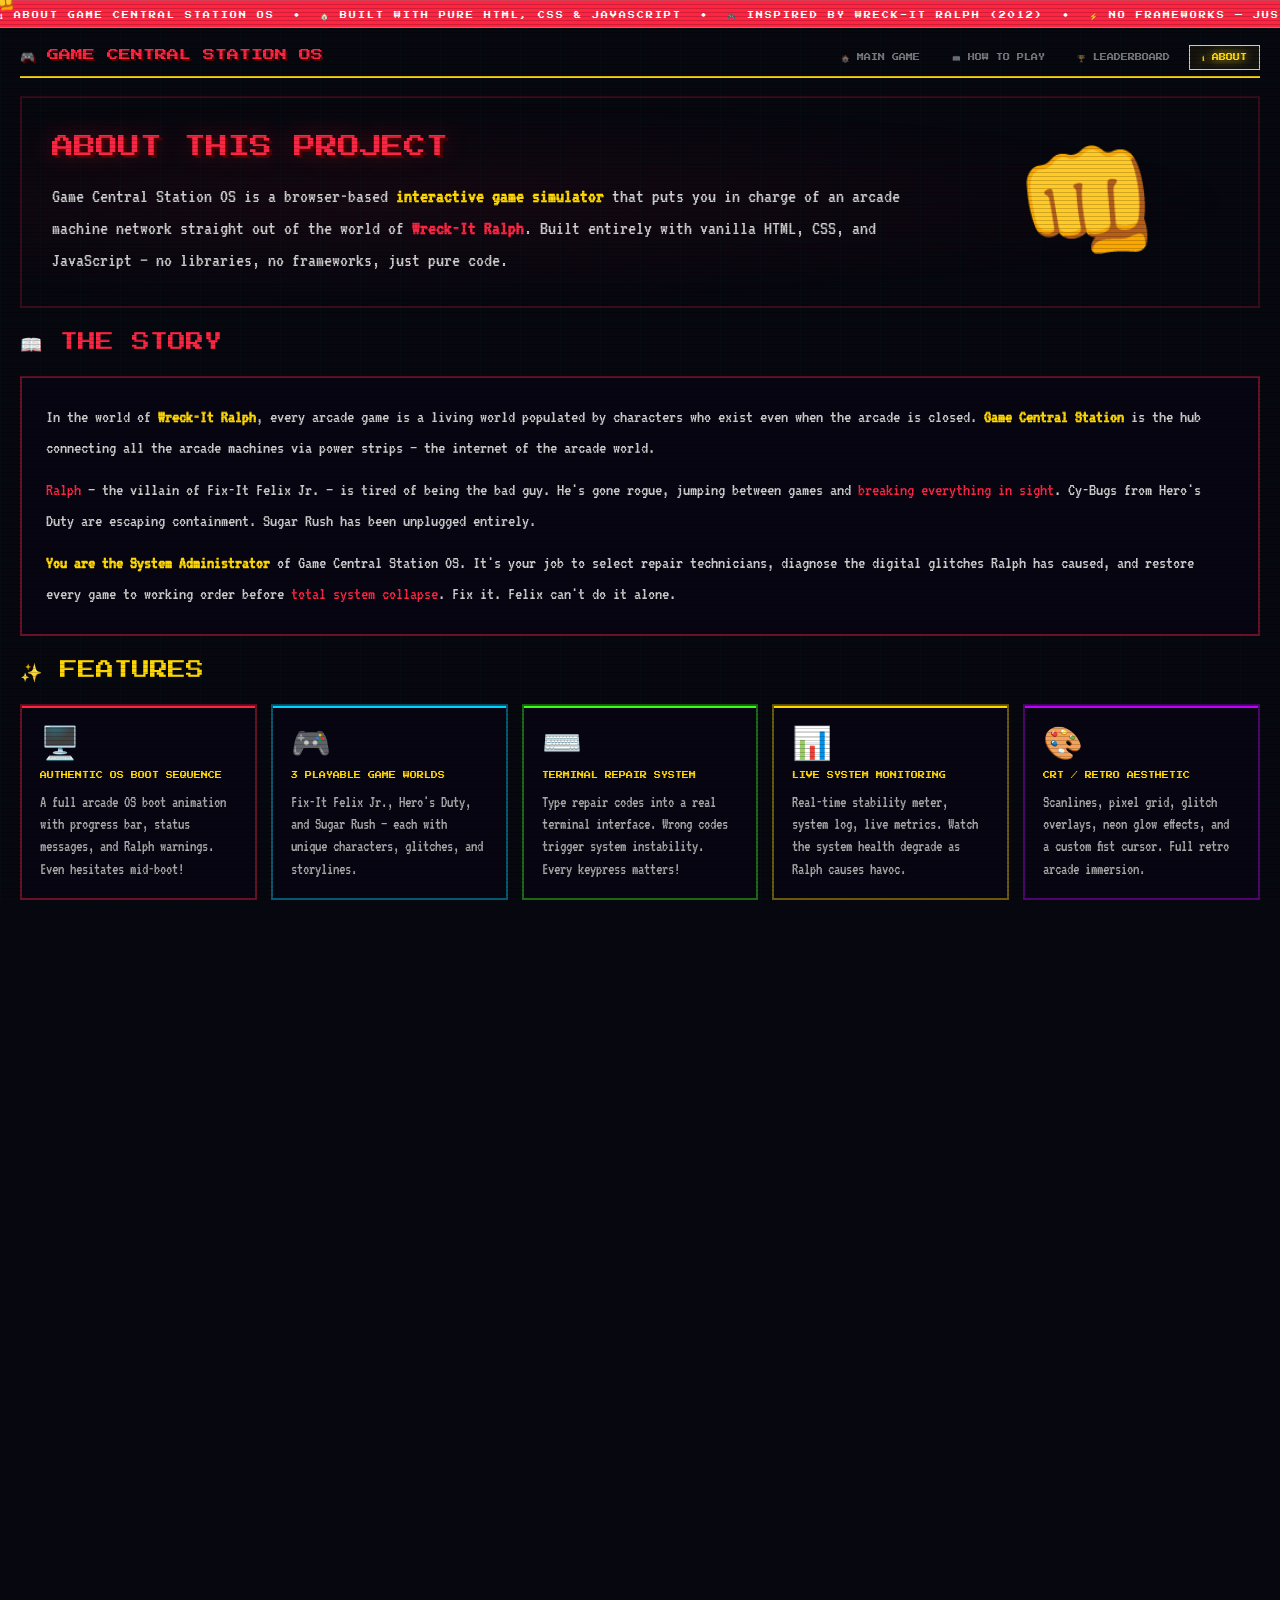
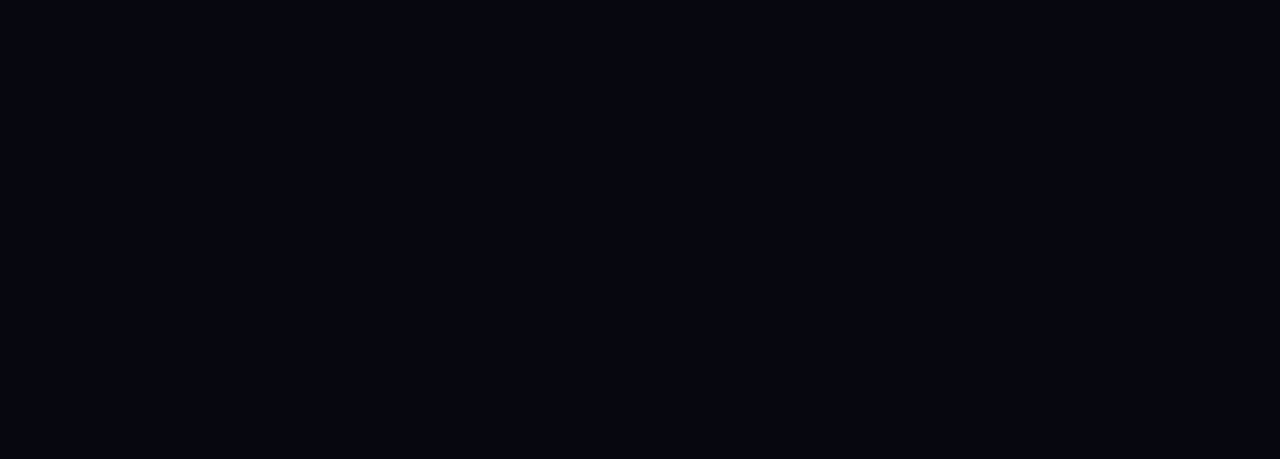
<file: pages/about.html>
<!DOCTYPE html>
<html lang="en">
<head>
<meta charset="UTF-8">
<meta name="viewport" content="width=device-width, initial-scale=1.0">
<title>About — Game Central Station OS</title>
<link href="https://fonts.googleapis.com/css2?family=Press+Start+2P&family=VT323&family=Orbitron:wght@400;700;900&display=swap" rel="stylesheet">
<link rel="stylesheet" href="../css/global.css">
<style>
body { overflow-y: auto; }
.page-wrap { min-height:100vh; padding:20px; display:flex; flex-direction:column; gap:18px; position:relative; z-index:1; }

.top-nav { display:flex; align-items:center; justify-content:space-between; border-bottom:2px solid var(--gold); padding-bottom:12px; flex-wrap:wrap; gap:10px; }
.nav-logo { font-family:var(--font-pixel); font-size:clamp(8px,1.5vw,12px); color:var(--red); text-shadow:2px 2px 0 #500; }

/* ── HERO ── */
.about-hero {
  display:grid; grid-template-columns:1fr 280px; gap:24px; align-items:center;
  background:radial-gradient(ellipse at 30% 50%, rgba(255,36,66,0.06) 0%, transparent 70%);
  border:2px solid rgba(255,36,66,0.2); padding:30px;
}
@media(max-width:700px) { .about-hero { grid-template-columns:1fr; } }
.hero-left {}
.hero-right { display:flex; justify-content:center; align-items:center; }
.ralph-display { font-size:120px; animation:float 2s ease-in-out infinite; text-align:center; }
.about-title { font-family:var(--font-pixel); font-size:clamp(12px,2.5vw,22px); color:var(--red); text-shadow:3px 3px 0 #500, 0 0 24px rgba(255,36,66,0.4); line-height:1.8; margin-bottom:12px; }
.about-lead { font-family:var(--font-mono); font-size:clamp(16px,2vw,20px); color:#ccc; line-height:1.6; }

/* ── FEATURE CARDS ── */
.features-grid { display:grid; grid-template-columns:repeat(auto-fit,minmax(230px,1fr)); gap:14px; }
.feat-card {
  background:var(--panel); border:2px solid; padding:18px;
  display:flex; flex-direction:column; gap:8px; transition:all 0.18s; position:relative; overflow:hidden;
}
.feat-card:hover { transform:translateY(-3px); }
.feat-card::before { content:''; position:absolute; top:0; left:0; right:0; height:2px; }
.feat-red   { border-color:rgba(255,36,66,0.4);   } .feat-red::before   { background:var(--red);   } .feat-red:hover   { border-color:var(--red);   box-shadow:0 0 20px rgba(255,36,66,0.2);   }
.feat-blue  { border-color:rgba(0,212,255,0.4);   } .feat-blue::before  { background:var(--blue);  } .feat-blue:hover  { border-color:var(--blue);  box-shadow:0 0 20px rgba(0,212,255,0.2);   }
.feat-green { border-color:rgba(57,255,20,0.4);   } .feat-green::before { background:var(--green); } .feat-green:hover { border-color:var(--green); box-shadow:0 0 20px rgba(57,255,20,0.2);   }
.feat-gold  { border-color:rgba(255,215,0,0.4);   } .feat-gold::before  { background:var(--gold);  } .feat-gold:hover  { border-color:var(--gold);  box-shadow:0 0 20px rgba(255,215,0,0.2);   }
.feat-purp  { border-color:rgba(191,0,255,0.4);   } .feat-purp::before  { background:var(--purple);} .feat-purp:hover  { border-color:var(--purple);box-shadow:0 0 20px rgba(191,0,255,0.2);   }
.feat-pink  { border-color:rgba(255,105,180,0.4); } .feat-pink::before  { background:var(--pink);  } .feat-pink:hover  { border-color:var(--pink);  box-shadow:0 0 20px rgba(255,105,180,0.2); }
.feat-icon  { font-size:32px; }
.feat-title { font-family:var(--font-pixel); font-size:7px; color:var(--gold); line-height:1.8; }
.feat-desc  { font-family:var(--font-mono); font-size:16px; color:#aaa; line-height:1.4; }

/* ── TECH STACK ── */
.tech-grid { display:grid; grid-template-columns:repeat(auto-fill,minmax(150px,1fr)); gap:10px; }
.tech-card {
  background:rgba(0,0,0,0.5); border:1px solid rgba(255,255,255,0.1);
  padding:14px; display:flex; flex-direction:column; align-items:center; gap:6px;
  transition:all 0.15s;
}
.tech-card:hover { border-color:var(--blue); background:rgba(0,212,255,0.05); }
.tech-icon { font-size:28px; }
.tech-name { font-family:var(--font-pixel); font-size:6px; color:var(--blue); text-align:center; line-height:1.8; }
.tech-desc { font-family:var(--font-mono); font-size:13px; color:#666; text-align:center; }

/* ── TIMELINE ── */
.timeline { display:flex; flex-direction:column; gap:0; position:relative; }
.timeline::before { content:''; position:absolute; left:20px; top:0; bottom:0; width:2px; background:linear-gradient(to bottom, var(--red), var(--gold), var(--blue)); }
.tl-item { display:flex; gap:16px; padding:14px 14px 14px 50px; position:relative; }
.tl-dot { position:absolute; left:12px; top:18px; width:18px; height:18px; border-radius:50%; border:2px solid; display:flex; align-items:center; justify-content:center; font-size:8px; }
.tl-content { flex:1; }
.tl-label { font-family:var(--font-pixel); font-size:6px; color:var(--gold); margin-bottom:4px; }
.tl-text  { font-family:var(--font-mono); font-size:16px; color:#ccc; line-height:1.4; }

/* ── STORY SECTION ── */
.story-box { padding:24px; }
.story-box p { font-family:var(--font-mono); font-size:18px; color:#ccc; line-height:1.7; margin-bottom:12px; }
.story-box p:last-child { margin-bottom:0; }
.story-box strong { color:var(--gold); }
.story-box em     { color:var(--red); font-style:normal; }

/* ── CTA SECTION ── */
.cta-box { text-align:center; padding:30px; background:radial-gradient(ellipse at center, rgba(255,215,0,0.06) 0%, transparent 70%); border:2px solid rgba(255,215,0,0.2); }
.cta-title { font-family:var(--font-pixel); font-size:clamp(10px,2vw,16px); color:var(--gold); line-height:1.8; margin-bottom:14px; }
.cta-btns  { display:flex; gap:12px; flex-wrap:wrap; justify-content:center; }

.page-footer { border-top:2px solid rgba(255,36,66,0.3); padding-top:14px; display:flex; justify-content:space-between; align-items:center; flex-wrap:wrap; gap:10px; }
.footer-text { font-family:var(--font-mono); font-size:15px; color:var(--muted); }
</style>
</head>
<body>
<div id="cursor">👊</div>
<div id="scanlines"></div>
<div id="pixelgrid"></div>
<div id="glitch-overlay"></div>

<div class="ticker-bar">
  <span class="ticker-inner">
    ℹ ABOUT GAME CENTRAL STATION OS &nbsp;•&nbsp; 🏠 BUILT WITH PURE HTML, CSS &amp; JAVASCRIPT &nbsp;•&nbsp;
    🎮 INSPIRED BY WRECK-IT RALPH (2012) &nbsp;•&nbsp; ⚡ NO FRAMEWORKS — JUST CODE &nbsp;•&nbsp;
    💥 RALPH WAS NOT HARMED IN THE MAKING OF THIS PROJECT &nbsp;&nbsp;&nbsp;
  </span>
</div>

<div class="page-wrap">

  <!-- NAV -->
  <nav class="top-nav">
    <div class="nav-logo">🎮 GAME CENTRAL STATION OS</div>
    <div class="nav-links">
      <a href="../index.html"    class="nav-link">🏠 MAIN GAME</a>
      <a href="how-to-play.html" class="nav-link">📖 HOW TO PLAY</a>
      <a href="leaderboard.html" class="nav-link">🏆 LEADERBOARD</a>
      <a href="about.html"       class="nav-link active">ℹ ABOUT</a>
    </div>
  </nav>

  <!-- HERO -->
  <div class="about-hero">
    <div class="hero-left">
      <div class="about-title">ABOUT THIS PROJECT</div>
      <p class="about-lead">
        Game Central Station OS is a browser-based <strong style="color:var(--gold)">interactive game simulator</strong>
        that puts you in charge of an arcade machine network straight out of the world of
        <strong style="color:var(--red)">Wreck-It Ralph</strong>.
        Built entirely with vanilla HTML, CSS, and JavaScript — no libraries, no frameworks, just pure code.
      </p>
    </div>
    <div class="hero-right">
      <div class="ralph-display">👊</div>
    </div>
  </div>

  <!-- STORY -->
  <div class="section-title neon-red">📖 THE STORY</div>
  <div class="panel story-box" style="border-color:rgba(255,36,66,0.4)">
    <p>
      In the world of <strong>Wreck-It Ralph</strong>, every arcade game is a living world populated by characters
      who exist even when the arcade is closed. <strong>Game Central Station</strong> is the hub connecting
      all the arcade machines via power strips — the internet of the arcade world.
    </p>
    <p>
      <em>Ralph</em> — the villain of Fix-It Felix Jr. — is tired of being the bad guy.
      He's gone rogue, jumping between games and <em>breaking everything in sight</em>.
      Cy-Bugs from Hero's Duty are escaping containment. Sugar Rush has been unplugged entirely.
    </p>
    <p>
      <strong>You are the System Administrator</strong> of Game Central Station OS. It's your job to
      select repair technicians, diagnose the digital glitches Ralph has caused, and restore
      every game to working order before <em>total system collapse</em>. Fix it. Felix can't do it alone.
    </p>
  </div>

  <!-- FEATURES -->
  <div class="section-title neon-gold">✨ FEATURES</div>
  <div class="features-grid">
    <div class="feat-card feat-red">
      <div class="feat-icon">🖥️</div>
      <div class="feat-title">AUTHENTIC OS BOOT SEQUENCE</div>
      <div class="feat-desc">A full arcade OS boot animation with progress bar, status messages, and Ralph warnings. Even hesitates mid-boot!</div>
    </div>
    <div class="feat-card feat-blue">
      <div class="feat-icon">🎮</div>
      <div class="feat-title">3 PLAYABLE GAME WORLDS</div>
      <div class="feat-desc">Fix-It Felix Jr., Hero's Duty, and Sugar Rush — each with unique characters, glitches, and storylines.</div>
    </div>
    <div class="feat-card feat-green">
      <div class="feat-icon">⌨️</div>
      <div class="feat-title">TERMINAL REPAIR SYSTEM</div>
      <div class="feat-desc">Type repair codes into a real terminal interface. Wrong codes trigger system instability. Every keypress matters!</div>
    </div>
    <div class="feat-card feat-gold">
      <div class="feat-icon">📊</div>
      <div class="feat-title">LIVE SYSTEM MONITORING</div>
      <div class="feat-desc">Real-time stability meter, system log, live metrics. Watch the system health degrade as Ralph causes havoc.</div>
    </div>
    <div class="feat-card feat-purp">
      <div class="feat-icon">🎨</div>
      <div class="feat-title">CRT / RETRO AESTHETIC</div>
      <div class="feat-desc">Scanlines, pixel grid, glitch overlays, neon glow effects, and a custom fist cursor. Full retro arcade immersion.</div>
    </div>
    <div class="feat-card feat-pink">
      <div class="feat-icon">🏆</div>
      <div class="feat-title">SCORING & LEADERBOARD</div>
      <div class="feat-desc">Earn points for fixing glitches, get time bonuses, lose points for Ralph incidents. Compete on the leaderboard!</div>
    </div>
  </div>

  <!-- TECH STACK -->
  <div class="section-title neon-blue">🛠 TECH STACK</div>
  <div class="tech-grid">
    <div class="tech-card">
      <div class="tech-icon">🌐</div>
      <div class="tech-name">HTML5</div>
      <div class="tech-desc">Semantic structure, multi-page architecture</div>
    </div>
    <div class="tech-card">
      <div class="tech-icon">🎨</div>
      <div class="tech-name">CSS3</div>
      <div class="tech-desc">Animations, variables, grid, flexbox, keyframes</div>
    </div>
    <div class="tech-card">
      <div class="tech-icon">⚡</div>
      <div class="tech-name">VANILLA JS</div>
      <div class="tech-desc">Zero frameworks. Pure JavaScript game logic</div>
    </div>
    <div class="tech-card">
      <div class="tech-icon">🔤</div>
      <div class="tech-name">GOOGLE FONTS</div>
      <div class="tech-desc">Press Start 2P, VT323, Orbitron typefaces</div>
    </div>
    <div class="tech-card">
      <div class="tech-icon">📐</div>
      <div class="tech-name">CSS GRID</div>
      <div class="tech-desc">Responsive layouts across all screen sizes</div>
    </div>
    <div class="tech-card">
      <div class="tech-icon">🎭</div>
      <div class="tech-name">SVG ART</div>
      <div class="tech-desc">Custom pixel-art SVG characters, no images needed</div>
    </div>
    <div class="tech-card">
      <div class="tech-icon">💾</div>
      <div class="tech-name">LOCALSTORAGE</div>
      <div class="tech-desc">Persistent leaderboard scores across sessions</div>
    </div>
    <div class="tech-card">
      <div class="tech-icon">🚀</div>
      <div class="tech-name">VERCEL</div>
      <div class="tech-desc">Deployed and hosted on Vercel for free</div>
    </div>
  </div>

  <!-- DEVELOPMENT TIMELINE -->
  <div class="section-title" style="color:var(--purple);animation:neonFlare 2s infinite">📅 HOW IT WAS BUILT</div>
  <div class="panel" style="padding:14px;border-color:rgba(191,0,255,0.4)">
    <div class="timeline">
      <div class="tl-item">
        <div class="tl-dot" style="border-color:var(--red);color:var(--red);background:rgba(255,36,66,0.1)">1</div>
        <div class="tl-content">
          <div class="tl-label">PHASE 1 — CONCEPT &amp; DESIGN</div>
          <div class="tl-text">Designed the Wreck-It Ralph OS concept. Chose the retro CRT arcade aesthetic. Planned the game flow: Boot → Game Select → Character Select → Repair → Victory.</div>
        </div>
      </div>
      <div class="tl-item">
        <div class="tl-dot" style="border-color:var(--gold);color:var(--gold);background:rgba(255,215,0,0.1)">2</div>
        <div class="tl-content">
          <div class="tl-label">PHASE 2 — CORE GAME ENGINE</div>
          <div class="tl-text">Built the boot sequence, game state management, and the glitch repair system with the terminal interface. Implemented the stability meter and scoring.</div>
        </div>
      </div>
      <div class="tl-item">
        <div class="tl-dot" style="border-color:var(--blue);color:var(--blue);background:rgba(0,212,255,0.1)">3</div>
        <div class="tl-content">
          <div class="tl-label">PHASE 3 — VISUAL EFFECTS</div>
          <div class="tl-text">Added CRT scanlines, glitch overlays, neon glow animations, confetti, flying bricks, and the custom fist cursor. Pixel-art SVG characters created inline.</div>
        </div>
      </div>
      <div class="tl-item">
        <div class="tl-dot" style="border-color:var(--green);color:var(--green);background:rgba(57,255,20,0.1)">4</div>
        <div class="tl-content">
          <div class="tl-label">PHASE 4 — MULTI-PAGE EXPANSION</div>
          <div class="tl-text">Expanded from single-page to multi-page with How to Play, Leaderboard, and About pages. Created shared global CSS for consistency across all pages.</div>
        </div>
      </div>
      <div class="tl-item">
        <div class="tl-dot" style="border-color:var(--purple);color:var(--purple);background:rgba(191,0,255,0.1)">5</div>
        <div class="tl-content">
          <div class="tl-label">PHASE 5 — DEPLOYMENT</div>
          <div class="tl-text">Pushed to GitHub and deployed on Vercel. Continuous deployment enabled — every push auto-deploys the latest version to the live URL.</div>
        </div>
      </div>
    </div>
  </div>

  <!-- CTA -->
  <div class="cta-box">
    <div class="cta-title">READY TO SAVE GAME CENTRAL STATION?</div>
    <div class="cta-btns">
      <a href="../index.html"    class="px-btn grn">▶ PLAY NOW</a>
      <a href="how-to-play.html" class="px-btn">📖 HOW TO PLAY</a>
      <a href="leaderboard.html" class="px-btn blue">🏆 LEADERBOARD</a>
    </div>
  </div>

  <!-- FOOTER -->
  <div class="page-footer">
    <div class="footer-text">GAME CENTRAL STATION OS v2.4.1 — RALPH EDITION &nbsp;|&nbsp; Inspired by Wreck-It Ralph (2012)</div>
    <div class="footer-text">Built with ❤ using pure HTML, CSS &amp; JavaScript</div>
  </div>

</div>

<script>
const cur = document.getElementById('cursor');
document.addEventListener('mousemove', e => { cur.style.left = e.clientX+'px'; cur.style.top = e.clientY+'px'; });

const glitchOverlay = document.getElementById('glitch-overlay');
function doGlitch() {
  glitchOverlay.classList.remove('pop'); void glitchOverlay.offsetWidth;
  glitchOverlay.classList.add('pop');
  setTimeout(() => glitchOverlay.classList.remove('pop'), 360);
}
setInterval(() => { if (Math.random() < 0.3) doGlitch(); }, 10000);

const observer = new IntersectionObserver((entries) => {
  entries.forEach(e => {
    if (e.isIntersecting) e.target.style.animation = 'slideUp 0.4s ease forwards';
  });
}, { threshold: 0.1 });
document.querySelectorAll('.feat-card, .tech-card, .tl-item').forEach(el => observer.observe(el));
</script>
</body>
</html>
</file>
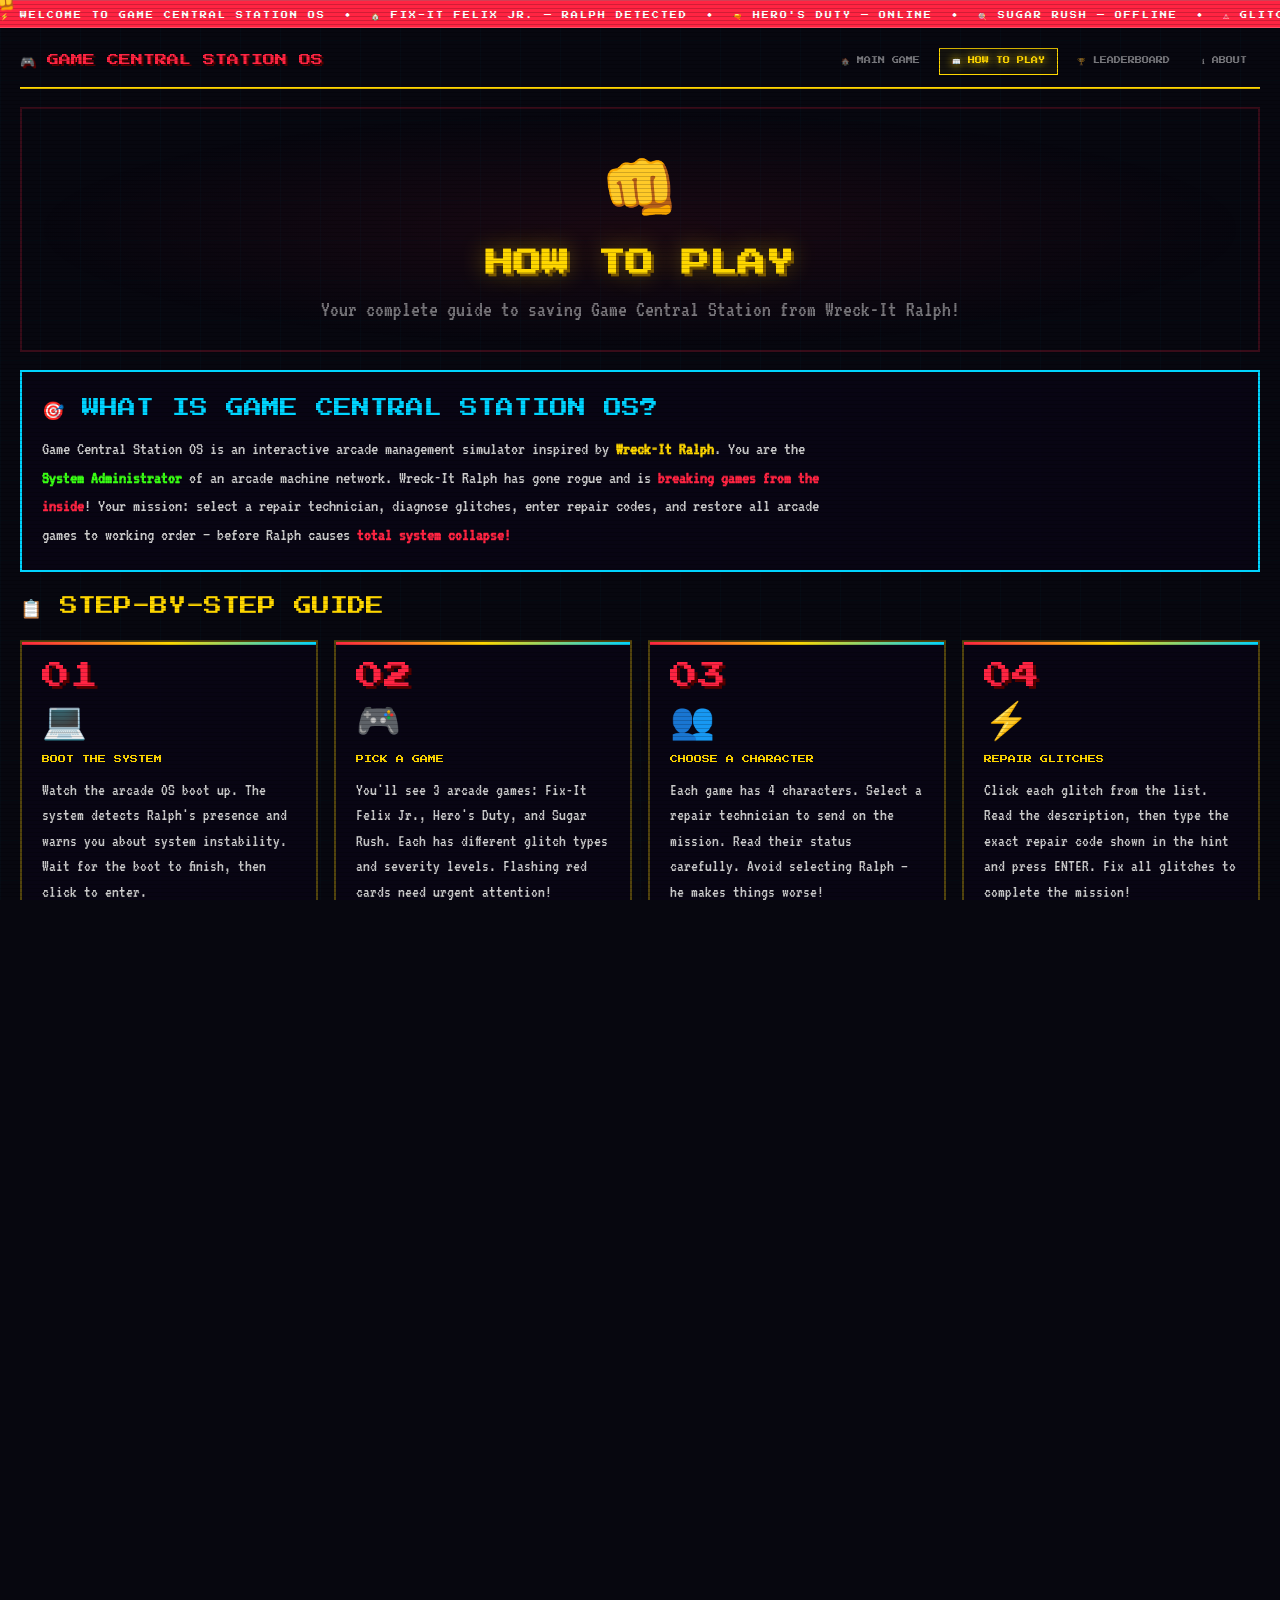
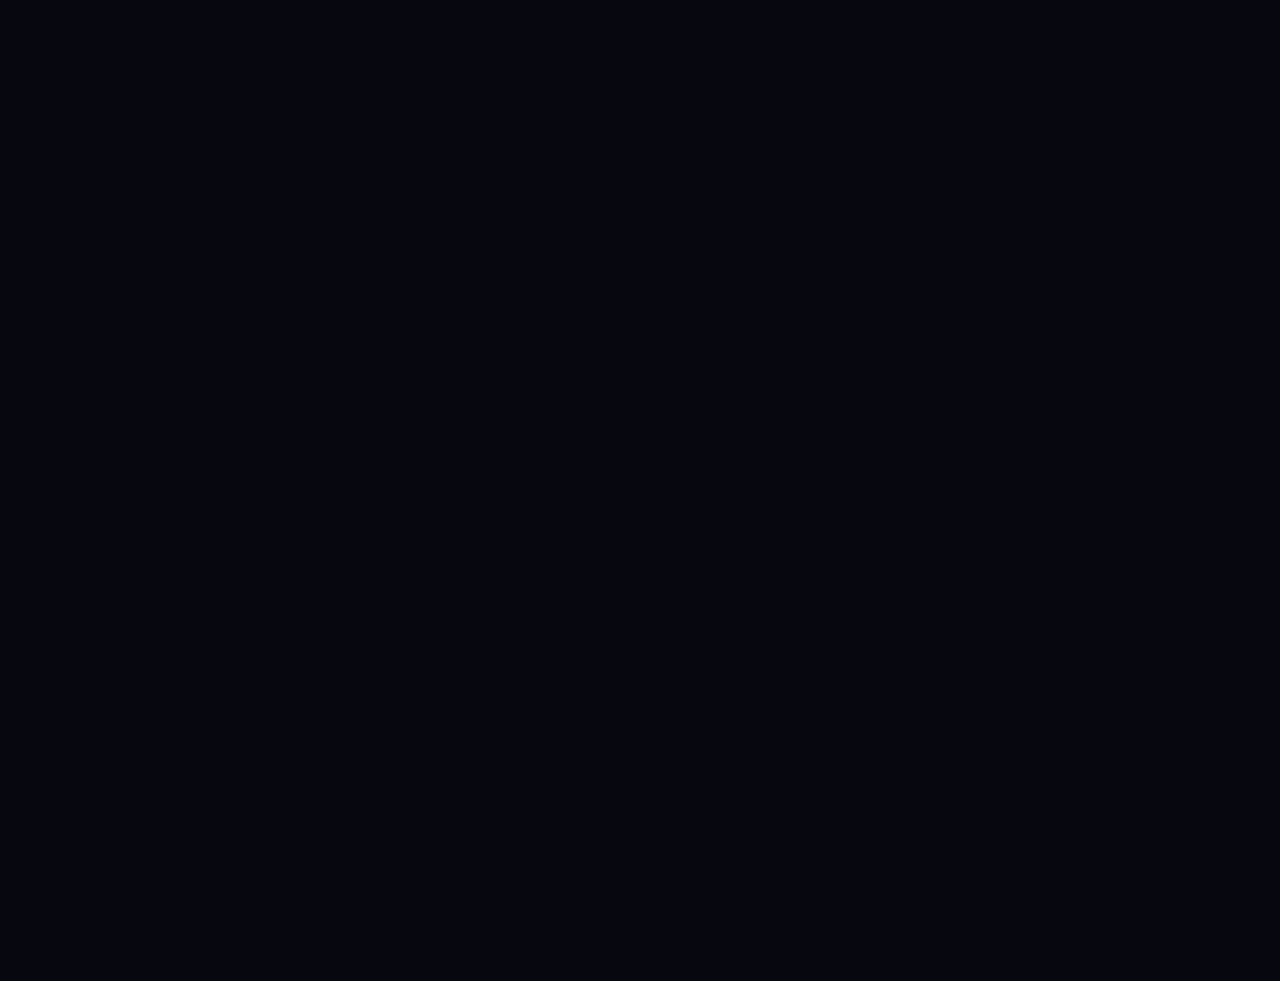
<file: pages/how-to-play.html>
<!DOCTYPE html>
<html lang="en">
<head>
<meta charset="UTF-8">
<meta name="viewport" content="width=device-width, initial-scale=1.0">
<title>How To Play — Game Central Station OS</title>
<link href="https://fonts.googleapis.com/css2?family=Press+Start+2P&family=VT323&family=Orbitron:wght@400;700;900&display=swap" rel="stylesheet">
<link rel="stylesheet" href="../css/global.css">
<style>
body { overflow-y: auto; cursor: none; }
.page-wrap {
  min-height: 100vh; padding: 20px;
  display: flex; flex-direction: column; gap: 18px;
  position: relative; z-index: 1;
}

/* ── TOP NAV ── */
.top-nav {
  display: flex; align-items: center; justify-content: space-between;
  border-bottom: 2px solid var(--gold); padding-bottom: 12px; flex-wrap: wrap; gap: 10px;
}
.nav-logo { font-family: var(--font-pixel); font-size: clamp(8px,1.5vw,12px); color: var(--red); text-shadow: 2px 2px 0 #500; }
.nav-links { display: flex; gap: 6px; flex-wrap: wrap; }

/* ── HERO SECTION ── */
.hero {
  text-align: center; padding: 30px 20px;
  background: radial-gradient(ellipse at center, rgba(255,36,66,0.08) 0%, transparent 70%);
  border: 2px solid rgba(255,36,66,0.2); animation: pixIn 0.6s ease;
}
.hero-title {
  font-family: var(--font-pixel); font-size: clamp(14px,3vw,28px);
  color: var(--gold); text-shadow: 3px 3px 0 #775500, 0 0 24px rgba(255,215,0,0.4);
  line-height: 1.8; margin-bottom: 10px;
}
.hero-sub { font-family: var(--font-mono); font-size: clamp(16px,2vw,22px); color: var(--muted); }
.ralph-emoji { font-size: 64px; display: block; animation: float 2s ease-in-out infinite; margin: 12px 0; }

/* ── STEP CARDS ── */
.steps-grid {
  display: grid; grid-template-columns: repeat(auto-fit, minmax(260px, 1fr)); gap: 16px;
}
.step-card {
  background: var(--panel); border: 2px solid rgba(255,215,0,0.3);
  padding: 20px; display: flex; flex-direction: column; gap: 10px;
  transition: all 0.2s; position: relative; overflow: hidden;
}
.step-card:hover { border-color: var(--gold); transform: translateY(-4px); box-shadow: 0 0 24px rgba(255,215,0,0.2); }
.step-num {
  font-family: var(--font-pixel); font-size: 28px; color: var(--red);
  text-shadow: 3px 3px 0 #500; line-height: 1;
}
.step-icon { font-size: 36px; }
.step-title { font-family: var(--font-pixel); font-size: 8px; color: var(--gold); line-height: 1.8; }
.step-desc { font-family: var(--font-mono); font-size: 17px; color: #ccc; line-height: 1.5; }
.step-tip {
  font-family: var(--font-pixel); font-size: 6px; color: var(--green);
  border-left: 3px solid var(--green); padding-left: 8px; line-height: 2;
}
.step-card::before {
  content: ''; position: absolute; top: 0; left: 0; right: 0; height: 3px;
  background: linear-gradient(90deg, var(--red), var(--gold), var(--blue));
}

/* ── SCORING TABLE ── */
.scoring-section { display: flex; flex-direction: column; gap: 12px; }
.score-table { width: 100%; border-collapse: collapse; }
.score-table th {
  font-family: var(--font-pixel); font-size: 7px; color: var(--gold);
  border-bottom: 2px solid var(--gold); padding: 10px 14px; text-align: left;
  background: rgba(255,215,0,0.05);
}
.score-table td {
  font-family: var(--font-mono); font-size: 17px; color: #ccc;
  padding: 9px 14px; border-bottom: 1px solid rgba(255,255,255,0.06);
}
.score-table tr:hover td { background: rgba(255,255,255,0.03); }
.pts { color: var(--green); font-family: var(--font-pixel); font-size: 8px; }
.pts-neg { color: var(--red); font-family: var(--font-pixel); font-size: 8px; }

/* ── CHARACTERS GUIDE ── */
.chars-grid {
  display: grid; grid-template-columns: repeat(auto-fit, minmax(180px, 1fr)); gap: 12px;
}
.char-guide-card {
  background: var(--panel); border: 2px solid rgba(0,212,255,0.25);
  padding: 16px; display: flex; flex-direction: column; align-items: center;
  gap: 8px; transition: all 0.18s;
}
.char-guide-card:hover { border-color: var(--blue); transform: scale(1.03); }
.cg-emoji { font-size: 40px; }
.cg-name  { font-family: var(--font-pixel); font-size: 6px; color: var(--gold); text-align: center; line-height: 1.8; }
.cg-role  { font-size: 14px; color: var(--blue); text-align: center; }
.cg-tip   { font-size: 14px; color: #999; text-align: center; line-height: 1.4; }

/* ── CONTROLS GUIDE ── */
.controls-box {
  background: var(--panel); border: 2px solid rgba(57,255,20,0.3);
  padding: 20px; display: grid; grid-template-columns: repeat(auto-fit, minmax(220px, 1fr)); gap: 14px;
}
.ctrl-item { display: flex; align-items: center; gap: 10px; }
.ctrl-key {
  font-family: var(--font-pixel); font-size: 7px; color: #000;
  background: var(--gold); padding: 5px 8px; white-space: nowrap;
  border-bottom: 3px solid #aa8800; min-width: 60px; text-align: center;
}
.ctrl-desc { font-family: var(--font-mono); font-size: 16px; color: #ccc; }

/* ── FAQ ── */
.faq-list { display: flex; flex-direction: column; gap: 8px; }
.faq-item {
  background: var(--panel); border: 1px solid rgba(255,255,255,0.08);
  padding: 14px 16px; cursor: none; transition: border-color 0.15s;
}
.faq-item:hover { border-color: var(--purple); }
.faq-q { font-family: var(--font-pixel); font-size: 7px; color: var(--purple); line-height: 1.8; }
.faq-a { font-family: var(--font-mono); font-size: 16px; color: #aaa; margin-top: 6px; line-height: 1.4; display: none; }
.faq-item.open .faq-a { display: block; animation: slideUp 0.2s ease; }
.faq-item.open { border-color: var(--purple); background: rgba(191,0,255,0.04); }

/* ── FOOTER ── */
.page-footer {
  border-top: 2px solid rgba(255,36,66,0.3); padding-top: 14px;
  display: flex; justify-content: space-between; align-items: center; flex-wrap: wrap; gap: 10px;
}
.footer-text { font-family: var(--font-mono); font-size: 15px; color: var(--muted); }
</style>
</head>
<body>
<div id="cursor">👊</div>
<div id="scanlines"></div>
<div id="pixelgrid"></div>
<div id="glitch-overlay"></div>

<div class="ticker-bar">
  <span class="ticker-inner">
    ⚡ WELCOME TO GAME CENTRAL STATION OS &nbsp;•&nbsp; 🏠 FIX-IT FELIX JR. — RALPH DETECTED &nbsp;•&nbsp;
    🔫 HERO'S DUTY — ONLINE &nbsp;•&nbsp; 🍭 SUGAR RUSH — OFFLINE &nbsp;•&nbsp;
    ⚠ GLITCH LEVEL: HIGH &nbsp;•&nbsp; 💥 DO NOT LET RALPH WIN &nbsp;•&nbsp;
    🏆 COMPLETE ALL REPAIRS TO WIN &nbsp;&nbsp;&nbsp;
  </span>
</div>

<div class="page-wrap">

  <!-- NAV -->
  <nav class="top-nav">
    <div class="nav-logo">🎮 GAME CENTRAL STATION OS</div>
    <div class="nav-links">
      <a href="../index.html"       class="nav-link">🏠 MAIN GAME</a>
      <a href="how-to-play.html"    class="nav-link active">📖 HOW TO PLAY</a>
      <a href="leaderboard.html"    class="nav-link">🏆 LEADERBOARD</a>
      <a href="about.html"          class="nav-link">ℹ ABOUT</a>
    </div>
  </nav>

  <!-- HERO -->
  <div class="hero">
    <span class="ralph-emoji">👊</span>
    <h1 class="hero-title">HOW TO PLAY</h1>
    <p class="hero-sub">Your complete guide to saving Game Central Station from Wreck-It Ralph!</p>
  </div>

  <!-- WHAT IS THIS -->
  <div class="panel" style="padding:20px;border-color:var(--blue);animation:pulseBlue 3s ease-in-out infinite;">
    <div class="section-title neon-blue" style="margin-bottom:10px">🎯 WHAT IS GAME CENTRAL STATION OS?</div>
    <p style="font-family:var(--font-mono);font-size:18px;color:#ccc;line-height:1.6;max-width:800px">
      Game Central Station OS is an interactive arcade management simulator inspired by <strong style="color:var(--gold)">Wreck-It Ralph</strong>.
      You are the <strong style="color:var(--green)">System Administrator</strong> of an arcade machine network.
      Wreck-It Ralph has gone rogue and is <strong style="color:var(--red)">breaking games from the inside</strong>!
      Your mission: select a repair technician, diagnose glitches, enter repair codes, and restore all arcade games to working order
      — before Ralph causes <strong style="color:var(--red)">total system collapse!</strong>
    </p>
  </div>

  <!-- STEP BY STEP -->
  <div class="section-title neon-gold">📋 STEP-BY-STEP GUIDE</div>
  <div class="steps-grid">
    <div class="step-card shine-card">
      <div class="step-num">01</div>
      <div class="step-icon">💻</div>
      <div class="step-title">BOOT THE SYSTEM</div>
      <div class="step-desc">Watch the arcade OS boot up. The system detects Ralph's presence and warns you about system instability. Wait for the boot to finish, then click to enter.</div>
      <div class="step-tip">💡 TIP: The system stability starts at 73%. It drops over time — work fast!</div>
    </div>
    <div class="step-card shine-card">
      <div class="step-num">02</div>
      <div class="step-icon">🎮</div>
      <div class="step-title">PICK A GAME</div>
      <div class="step-desc">You'll see 3 arcade games: Fix-It Felix Jr., Hero's Duty, and Sugar Rush. Each has different glitch types and severity levels. Flashing red cards need urgent attention!</div>
      <div class="step-tip">💡 TIP: Fix-It Felix Jr. is marked CRITICAL — Ralph is actively there!</div>
    </div>
    <div class="step-card shine-card">
      <div class="step-num">03</div>
      <div class="step-icon">👥</div>
      <div class="step-title">CHOOSE A CHARACTER</div>
      <div class="step-desc">Each game has 4 characters. Select a repair technician to send on the mission. Read their status carefully. Avoid selecting Ralph — he makes things worse!</div>
      <div class="step-tip">⚠ WARNING: Clicking Ralph triggers a destruction event! -15% stability!</div>
    </div>
    <div class="step-card shine-card">
      <div class="step-num">04</div>
      <div class="step-icon">⚡</div>
      <div class="step-title">REPAIR GLITCHES</div>
      <div class="step-desc">Click each glitch from the list. Read the description, then type the exact repair code shown in the hint and press ENTER. Fix all glitches to complete the mission!</div>
      <div class="step-tip">💡 TIP: Codes are shown in the hint — just type them exactly and press ENTER!</div>
    </div>
    <div class="step-card shine-card">
      <div class="step-num">05</div>
      <div class="step-icon">🤖</div>
      <div class="step-title">USE AUTO-REPAIR (WISELY)</div>
      <div class="step-desc">You have 3 Auto-Repair tokens per session. Use them on CRITICAL severity glitches to save time. Each auto-repair automatically fixes one glitch without needing a code.</div>
      <div class="step-tip">💡 TIP: Save Auto-Repairs for CRIT glitches to maximize your score bonus!</div>
    </div>
    <div class="step-card shine-card">
      <div class="step-num">06</div>
      <div class="step-icon">🏆</div>
      <div class="step-title">RESTART THE GAME</div>
      <div class="step-desc">Once all glitches are fixed, click "RESTART GAME" to bring the arcade game back online. The faster you finish, the bigger your time bonus score!</div>
      <div class="step-tip">💡 TIP: Finish under 5 minutes for a massive time bonus on your final score!</div>
    </div>
  </div>

  <!-- SCORING -->
  <div class="scoring-section">
    <div class="section-title neon-red">💯 SCORING SYSTEM</div>
    <div class="panel" style="padding:0;border-color:var(--gold);animation:pulseGold 3s ease-in-out infinite;">
      <table class="score-table">
        <thead>
          <tr>
            <th>ACTION</th>
            <th>POINTS</th>
            <th>NOTES</th>
          </tr>
        </thead>
        <tbody>
          <tr><td>🔴 Fix CRITICAL Glitch</td><td><span class="pts">+300 pts</span></td><td>Highest severity, hardest to spot</td></tr>
          <tr><td>🟠 Fix HIGH Glitch</td><td><span class="pts">+200 pts</span></td><td>Medium-high priority</td></tr>
          <tr><td>🟡 Fix MEDIUM Glitch</td><td><span class="pts">+100 pts</span></td><td>Lower priority but still counts</td></tr>
          <tr><td>⏱ Time Bonus</td><td><span class="pts">Up to +600 pts</span></td><td>Faster completion = bigger bonus</td></tr>
          <tr><td>💥 Ralph Button</td><td><span class="pts-neg">-150 pts</span></td><td>Also drops stability by 22%!</td></tr>
          <tr><td>❌ Wrong Repair Code</td><td><span class="pts-neg">-3% stability</span></td><td>Wastes time and damages system</td></tr>
          <tr><td>👊 Clicking Ralph</td><td><span class="pts-neg">-15% stability</span></td><td>Never click Ralph in character select!</td></tr>
        </tbody>
      </table>
    </div>
  </div>

  <!-- CHARACTERS -->
  <div class="section-title neon-blue">👾 CHARACTER GUIDE</div>
  <div class="chars-grid">
    <div class="char-guide-card">
      <div class="cg-emoji">🔨</div>
      <div class="cg-name">FIX-IT FELIX JR.</div>
      <div class="cg-role">⭐ Best Repair Tech</div>
      <div class="cg-tip">The hero! Hammer repairs everything efficiently. High success rate on all glitch types.</div>
    </div>
    <div class="char-guide-card">
      <div class="cg-emoji">💂</div>
      <div class="cg-name">SGT. CALHOUN</div>
      <div class="cg-role">⭐ Military Grade</div>
      <div class="cg-tip">High-powered. Excellent for Hero's Duty repairs. Aggressive but effective.</div>
    </div>
    <div class="char-guide-card">
      <div class="cg-emoji">🏎️</div>
      <div class="cg-name">VANELLOPE</div>
      <div class="cg-role">⚡ Glitch Specialist</div>
      <div class="cg-tip">She IS a glitch, so she understands them! Great for Sugar Rush missions.</div>
    </div>
    <div class="char-guide-card" style="border-color:rgba(255,36,66,0.4)">
      <div class="cg-emoji">👊</div>
      <div class="cg-name">WRECK-IT RALPH</div>
      <div class="cg-role" style="color:var(--red)">⚠ DO NOT SELECT</div>
      <div class="cg-tip" style="color:var(--red)">Selecting Ralph causes a destruction event! Stability drops 15%. You've been warned.</div>
    </div>
    <div class="char-guide-card">
      <div class="cg-emoji">🪲</div>
      <div class="cg-name">CY-BUG #4471</div>
      <div class="cg-role">🔴 Escaped Enemy</div>
      <div class="cg-tip">A Hero's Duty enemy. Cannot be selected for repair missions but appears in game status.</div>
    </div>
    <div class="char-guide-card">
      <div class="cg-emoji">👑</div>
      <div class="cg-name">KING CANDY</div>
      <div class="cg-role">💀 Permanently Deleted</div>
      <div class="cg-tip">Was secretly Turbo all along. Gone forever. Status: DELETED. Not available.</div>
    </div>
  </div>

  <!-- CONTROLS -->
  <div class="section-title neon-grn">🖱 CONTROLS</div>
  <div class="controls-box green-panel panel">
    <div class="ctrl-item">
      <div class="ctrl-key">CLICK</div>
      <div class="ctrl-desc">Select games, characters, and glitches</div>
    </div>
    <div class="ctrl-item">
      <div class="ctrl-key">TYPE</div>
      <div class="ctrl-desc">Enter repair codes in the terminal</div>
    </div>
    <div class="ctrl-item">
      <div class="ctrl-key">ENTER</div>
      <div class="ctrl-desc">Submit your repair code</div>
    </div>
    <div class="ctrl-item">
      <div class="ctrl-key">📊 STATUS</div>
      <div class="ctrl-desc">View live system metrics and logs</div>
    </div>
    <div class="ctrl-item">
      <div class="ctrl-key">⚡ EMRG</div>
      <div class="ctrl-desc">Emergency jump between screens</div>
    </div>
    <div class="ctrl-item">
      <div class="ctrl-key">🤖 AUTO</div>
      <div class="ctrl-desc">Auto-repair one glitch (3 uses only!)</div>
    </div>
  </div>

  <!-- FAQ -->
  <div class="section-title" style="color:var(--purple);animation:neonFlare 2s infinite">❓ FREQUENTLY ASKED QUESTIONS</div>
  <div class="faq-list">
    <div class="faq-item" onclick="toggleFAQ(this)">
      <div class="faq-q">▶ What happens if system stability reaches 0%?</div>
      <div class="faq-a">If stability hits 0%, Ralph wins and the system crashes! But don't worry — the system auto-resets to 28% stability as a failsafe so you can keep playing. Try to keep stability above 25% at all times.</div>
    </div>
    <div class="faq-item" onclick="toggleFAQ(this)">
      <div class="faq-q">▶ I typed the repair code correctly but it didn't work. Why?</div>
      <div class="faq-a">Make sure you're typing in ALL CAPS. The codes are case-sensitive and must match exactly. The hint shows you the exact code — copy it precisely. Press ENTER after typing to submit.</div>
    </div>
    <div class="faq-item" onclick="toggleFAQ(this)">
      <div class="faq-q">▶ What is the maximum possible score?</div>
      <div class="faq-a">Fix-It Felix Jr. has 4 glitches (2×CRIT + 1×HIGH + 1×MED = 900pts), Hero's Duty has 3 (CRIT+HIGH+MED = 600pts), Sugar Rush has 3 (CRIT+HIGH+MED = 600pts). Plus up to +600 time bonus. Max theoretical score: ~2700 points!</div>
    </div>
    <div class="faq-item" onclick="toggleFAQ(this)">
      <div class="faq-q">▶ Can I repair all three games in one session?</div>
      <div class="faq-a">Yes! After completing repairs on one game, go back to Game Select and choose another game. You can repair all 3 games in a single session for maximum score.</div>
    </div>
    <div class="faq-item" onclick="toggleFAQ(this)">
      <div class="faq-q">▶ Why does Sugar Rush show as OFFLINE?</div>
      <div class="faq-a">Ralph unplugged it (classic Ralph). It still has glitches that need fixing — go into Sugar Rush's repair panel, fix all 3 glitches, and restart the game to bring it back online!</div>
    </div>
    <div class="faq-item" onclick="toggleFAQ(this)">
      <div class="faq-q">▶ What does the Emergency Button do?</div>
      <div class="faq-a">The ⚡ EMERGENCY button instantly jumps you to another screen. Useful if you need to quickly check your status or get back to the game list. It also triggers a satisfying glitch effect!</div>
    </div>
  </div>

  <!-- FOOTER -->
  <div class="page-footer">
    <div class="footer-text">GAME CENTRAL STATION OS v2.4.1 — RALPH EDITION</div>
    <div style="display:flex;gap:8px;flex-wrap:wrap">
      <a href="../index.html" class="px-btn grn" style="font-size:7px;padding:8px 14px">▶ PLAY NOW</a>
      <a href="leaderboard.html" class="px-btn" style="font-size:7px;padding:8px 14px">🏆 LEADERBOARD</a>
    </div>
  </div>

</div><!-- end page-wrap -->

<script>
const cur = document.getElementById('cursor');
document.addEventListener('mousemove', e => { cur.style.left = e.clientX+'px'; cur.style.top = e.clientY+'px'; });

function toggleFAQ(el) {
  const wasOpen = el.classList.contains('open');
  document.querySelectorAll('.faq-item').forEach(f => f.classList.remove('open'));
  if (!wasOpen) el.classList.add('open');
}

// Glitch effect on scroll
const glitchOverlay = document.getElementById('glitch-overlay');
function doGlitch() {
  glitchOverlay.classList.remove('pop'); void glitchOverlay.offsetWidth;
  glitchOverlay.classList.add('pop');
  setTimeout(() => glitchOverlay.classList.remove('pop'), 360);
}
setInterval(() => { if (Math.random() < 0.3) doGlitch(); }, 8000);

// Animate step cards on scroll
const observer = new IntersectionObserver((entries) => {
  entries.forEach(e => {
    if (e.isIntersecting) {
      e.target.style.animation = 'slideUp 0.4s ease forwards';
    }
  });
}, { threshold: 0.1 });
document.querySelectorAll('.step-card, .char-guide-card, .faq-item').forEach(el => observer.observe(el));
</script>
</body>
</html>
</file>
<file: css/global.css>
/* ═══════════════════════════════════════════════
   GAME CENTRAL STATION — GLOBAL STYLESHEET
   Wreck-It Ralph Themed Arcade OS
═══════════════════════════════════════════════ */

@import url('https://fonts.googleapis.com/css2?family=Press+Start+2P&family=VT323&family=Orbitron:wght@400;700;900&display=swap');

/* ── CSS VARIABLES ── */
:root {
  --red:    #ff2442;
  --gold:   #ffd700;
  --blue:   #00d4ff;
  --green:  #39ff14;
  --purple: #bf00ff;
  --orange: #ff8800;
  --pink:   #ff69b4;
  --bg:     #07070f;
  --bg2:    #0d0d1a;
  --panel:  rgba(8, 5, 20, 0.95);
  --border: rgba(255, 36, 66, 0.4);
  --text:   #ffffff;
  --muted:  rgba(255,255,255,0.45);
  --font-pixel: 'Press Start 2P', monospace;
  --font-mono:  'VT323', monospace;
  --font-hud:   'Orbitron', sans-serif;
}

/* ── RESET ── */
*, *::before, *::after {
  margin: 0; padding: 0; box-sizing: border-box;
}

html, body {
  width: 100%; height: 100%;
  background: var(--bg);
  color: var(--text);
  font-family: var(--font-mono);
  overflow-x: hidden;
  cursor: none;
  user-select: none;
  scroll-behavior: smooth;
}

/* ── CUSTOM CURSOR ── */
#cursor {
  position: fixed;
  z-index: 999999;
  pointer-events: none;
  font-size: 26px;
  line-height: 1;
  transform: translate(-50%, -50%);
  transition: transform 0.04s;
}
body:active #cursor { transform: translate(-50%, -50%) scale(0.75) rotate(-25deg); }

/* ── SCANLINES & GRID (CRT EFFECT) ── */
#scanlines {
  position: fixed; inset: 0; z-index: 99990; pointer-events: none;
  background: repeating-linear-gradient(
    0deg, transparent 0, transparent 3px,
    rgba(0,0,0,0.18) 3px, rgba(0,0,0,0.18) 4px
  );
}
#pixelgrid {
  position: fixed; inset: 0; z-index: 0; pointer-events: none;
  background-image:
    linear-gradient(rgba(0,212,255,0.025) 1px, transparent 1px),
    linear-gradient(90deg, rgba(0,212,255,0.025) 1px, transparent 1px);
  background-size: 40px 40px;
}

/* ── GLITCH OVERLAY ── */
#glitch-overlay {
  position: fixed; inset: 0; z-index: 9989; pointer-events: none; opacity: 0;
}
#glitch-overlay.pop { animation: glitchPop 0.35s forwards; }

/* ── SCROLLBAR ── */
::-webkit-scrollbar { width: 5px; }
::-webkit-scrollbar-track { background: #111; }
::-webkit-scrollbar-thumb { background: var(--red); }

/* ── BUTTONS ── */
.px-btn {
  font-family: var(--font-pixel);
  font-size: 9px;
  padding: 10px 18px;
  background: transparent;
  cursor: none;
  border: 2px solid var(--gold);
  color: var(--gold);
  transition: all 0.12s;
  letter-spacing: 1px;
  text-transform: uppercase;
  text-decoration: none;
  display: inline-block;
}
.px-btn:hover {
  background: var(--gold); color: #000;
  box-shadow: 0 0 18px var(--gold), 0 0 36px rgba(255,215,0,0.4);
  transform: translateY(-2px);
}
.px-btn:active { transform: translateY(0) scale(0.95); }
.px-btn.red  { border-color: var(--red);    color: var(--red);    }
.px-btn.red:hover  { background: var(--red);   color: #fff; box-shadow: 0 0 18px var(--red); }
.px-btn.blue { border-color: var(--blue);   color: var(--blue);   }
.px-btn.blue:hover { background: var(--blue);  color: #000; box-shadow: 0 0 18px var(--blue); }
.px-btn.grn  { border-color: var(--green);  color: var(--green);  }
.px-btn.grn:hover  { background: var(--green); color: #000; box-shadow: 0 0 18px var(--green); }
.px-btn.purp { border-color: var(--purple); color: var(--purple); }
.px-btn.purp:hover { background: var(--purple); color: #fff; box-shadow: 0 0 18px var(--purple); }
.px-btn:disabled { opacity: 0.35; pointer-events: none; }

/* ── PANEL ── */
.panel {
  background: var(--panel);
  border: 2px solid var(--red);
  animation: pulseRed 3s ease-in-out infinite;
}
.panel.blue-panel  { border-color: var(--blue);   animation: pulseBlue 3s ease-in-out infinite; }
.panel.green-panel { border-color: var(--green);  animation: pulseGreen 3s ease-in-out infinite; }
.panel.gold-panel  { border-color: var(--gold);   animation: pulseGold 3s ease-in-out infinite; }
.panel.purp-panel  { border-color: var(--purple); animation: pulsePurp 3s ease-in-out infinite; }

/* ── GLITCH TEXT ── */
.gt {
  position: relative; display: inline-block;
  font-family: var(--font-pixel);
}
.gt::before {
  content: attr(data-t); position: absolute; inset: 0;
  animation: glitchA 2.5s infinite;
}
.gt::after {
  content: attr(data-t); position: absolute; inset: 0;
  animation: glitchB 2.5s infinite;
}

/* ── BADGE / TAGS ── */
.badge {
  font-family: var(--font-pixel); font-size: 6px;
  padding: 3px 7px; border: 1px solid; display: inline-block;
}
.badge-red    { color: var(--red);    border-color: var(--red);    background: rgba(255,36,66,0.08); }
.badge-green  { color: var(--green);  border-color: var(--green);  background: rgba(57,255,20,0.08); }
.badge-gold   { color: var(--gold);   border-color: var(--gold);   background: rgba(255,215,0,0.08); }
.badge-blue   { color: var(--blue);   border-color: var(--blue);   background: rgba(0,212,255,0.08); }
.badge-blink  { animation: blink 0.6s infinite; }

/* ── TOOLTIP ── */
.tooltip-wrap { position: relative; }
.tooltip-wrap .tooltip {
  visibility: hidden; opacity: 0;
  position: absolute; bottom: 120%; left: 50%; transform: translateX(-50%);
  background: #000; border: 1px solid var(--gold); color: var(--gold);
  font-family: var(--font-pixel); font-size: 6px; padding: 6px 10px;
  white-space: nowrap; z-index: 9999; transition: opacity 0.15s;
}
.tooltip-wrap:hover .tooltip { visibility: visible; opacity: 1; }

/* ══════════════════════════════════════════
   ANIMATIONS — CORE
══════════════════════════════════════════ */
@keyframes flicker  { 0%,18%,22%,25%,54%,56%,100%{opacity:1}20%,24%,55%{opacity:0.4} }
@keyframes float    { 0%,100%{transform:translateY(0)}50%{transform:translateY(-10px)} }
@keyframes blink    { 0%,100%{opacity:1}50%{opacity:0} }
@keyframes shake    { 0%,100%{transform:translate(0)}15%{transform:translate(-4px,2px)}30%{transform:translate(4px,-2px)}45%{transform:translate(-3px,3px)}60%{transform:translate(3px,-1px)}75%{transform:translate(-2px,2px)} }
@keyframes pixIn    { 0%{filter:blur(16px) brightness(3);opacity:0;transform:scale(1.08)}60%{filter:blur(4px) brightness(1.4);opacity:0.8}100%{filter:blur(0) brightness(1);opacity:1;transform:scale(1)} }
@keyframes slideUp  { from{transform:translateY(30px);opacity:0}to{transform:translateY(0);opacity:1} }
@keyframes slideIn  { from{transform:translateX(-30px);opacity:0}to{transform:translateX(0);opacity:1} }
@keyframes zoomIn   { from{transform:scale(0.8);opacity:0}to{transform:scale(1);opacity:1} }
@keyframes spin     { to{transform:rotate(360deg)} }
@keyframes marquee  { from{transform:translateX(100%)}to{transform:translateX(-100%)} }

/* ── GLITCH KEYFRAMES ── */
@keyframes glitchPop{ 0%{opacity:0;background:transparent;transform:translate(0)}10%{opacity:.5;background:rgba(255,36,66,.25);transform:translate(-4px,2px)}25%{opacity:.6;background:rgba(0,212,255,.2);transform:translate(4px,-2px)}40%{opacity:.4;background:rgba(191,0,255,.2);transform:translate(-2px,2px)}60%{opacity:.3;background:rgba(57,255,20,.15);transform:translate(2px,-1px)}100%{opacity:0;background:transparent;transform:translate(0)} }
@keyframes glitchA  { 0%,100%{clip-path:inset(0 0 98% 0);transform:translate(-5px);color:var(--red)}25%{clip-path:inset(30% 0 50% 0);transform:translate(5px);color:var(--blue)}50%{clip-path:inset(60% 0 20% 0);transform:translate(-3px);color:var(--purple)}75%{clip-path:inset(80% 0 5% 0);transform:translate(3px);color:var(--green)} }
@keyframes glitchB  { 0%,100%{clip-path:inset(50% 0 30% 0);transform:translate(4px)}33%{clip-path:inset(10% 0 70% 0);transform:translate(-4px)}66%{clip-path:inset(70% 0 10% 0);transform:translate(2px)} }

/* ── PULSE KEYFRAMES ── */
@keyframes pulseRed   { 0%,100%{box-shadow:0 0 8px var(--red),0 0 18px var(--red),inset 0 0 8px rgba(255,36,66,0.08)}50%{box-shadow:0 0 18px var(--red),0 0 40px var(--red),0 0 70px rgba(255,36,66,0.25),inset 0 0 16px rgba(255,36,66,0.16)} }
@keyframes pulseBlue  { 0%,100%{box-shadow:0 0 8px var(--blue),0 0 18px var(--blue)}50%{box-shadow:0 0 18px var(--blue),0 0 40px var(--blue),0 0 70px rgba(0,212,255,0.25)} }
@keyframes pulseGreen { 0%,100%{box-shadow:0 0 8px var(--green),0 0 18px var(--green)}50%{box-shadow:0 0 18px var(--green),0 0 40px var(--green),0 0 70px rgba(57,255,20,0.25)} }
@keyframes pulseGold  { 0%,100%{box-shadow:0 0 8px var(--gold),0 0 18px var(--gold)}50%{box-shadow:0 0 18px var(--gold),0 0 40px var(--gold),0 0 70px rgba(255,215,0,0.25)} }
@keyframes pulsePurp  { 0%,100%{box-shadow:0 0 8px var(--purple),0 0 18px var(--purple)}50%{box-shadow:0 0 18px var(--purple),0 0 40px var(--purple),0 0 70px rgba(191,0,255,0.25)} }

/* ── PARTICLE / OBJECT KEYFRAMES ── */
@keyframes brickFall  { to{transform:translate(var(--tx),var(--ty)) rotate(var(--rot));opacity:0} }
@keyframes confettiFall { to{transform:translateY(110vh) rotate(720deg);opacity:0} }
@keyframes typewriter { from{width:0}to{width:100%} }
@keyframes neonFlare  { 0%,100%{text-shadow:0 0 7px currentColor,0 0 10px currentColor,0 0 21px currentColor}50%{text-shadow:0 0 14px currentColor,0 0 28px currentColor,0 0 56px currentColor} }

/* ══════════════════════════════════════════
   DISASTER ANIMATIONS — GLOBAL SUPPORT
══════════════════════════════════════════ */

/* DISASTER 8: PANIC MODE */
@keyframes panicBg        { 0%,100%{background:radial-gradient(ellipse at center,#15001e 0%,var(--bg) 70%)}50%{background:radial-gradient(ellipse at center,#2a0008 0%,#0f0005 70%)} }
@keyframes panicPulse     { 0%,100%{border-color:#ff2442;box-shadow:0 0 8px #ff2442,0 0 18px #ff2442}50%{border-color:#ff0000;box-shadow:0 0 30px #ff0000,0 0 60px rgba(255,0,0,.5)} }
@keyframes ralphWinBlink  { 0%,49%{opacity:1;color:#ff2442}50%,100%{opacity:.3;color:#ff0000} }
@keyframes jitter         { 0%,100%{transform:translateX(0)}20%{transform:translateX(-2px)}40%{transform:translateX(3px)}60%{transform:translateX(-1px)}80%{transform:translateX(2px)} }
@keyframes panicShake     { 0%,100%{transform:translate(0)}25%{transform:translate(-2px,1px)}75%{transform:translate(2px,-1px)} }

/* DISASTER 3: PIXELATION */
@keyframes pixelatePanel  { 0%,88%,100%{filter:none}89%,99%{filter:blur(1px) contrast(300%) saturate(0);image-rendering:pixelated} }

/* DISASTER 1: BUTTON DRIFT */
@keyframes gentleDrift    { 0%{transform:translate(0,0)}25%{transform:translate(2px,-1px)}50%{transform:translate(-1px,2px)}75%{transform:translate(3px,0px)}100%{transform:translate(0,0)} }

/* DISASTER 10: FAKE ERROR */
@keyframes errorFlash     { 0%,100%{background:#000}50%{background:rgba(255,36,66,.05)} }
@keyframes errorShake     { 0%,100%{transform:translate(0)}20%{transform:translate(-5px,2px)}40%{transform:translate(5px,-2px)}60%{transform:translate(-3px,3px)}80%{transform:translate(3px,-1px)} }

/* DISASTER 5: DAMAGED CARD TILT */
@keyframes damagedWobble  { 0%,100%{transform:rotate(-2deg) translateY(5px)}50%{transform:rotate(-2.5deg) translateY(6px)} }

/* ── GLOBAL PANIC CLASSES ── */
/* Applied via JS when stability < 30% — available to all pages */
.panic-bg     { animation: panicBg 1.2s ease-in-out infinite !important; }
.panic-panel  { animation: panicPulse .4s ease-in-out infinite !important; border-color: #ff0000 !important; }
.panic-jitter { animation: jitter .25s infinite !important; }
.panic-timer  { animation: jitter .2s infinite, blink .4s infinite !important; }

/* ── GLOBAL PIXELATION CLASS ── */
/* Can be applied to any element on any page */
.pixelating   { animation: pixelatePanel 5s ease-in-out infinite; }

/* ── GLOBAL DRIFT CLASS (DISASTER 1) ── */
.is-drifting  { animation: gentleDrift 3.5s ease-in-out infinite; }

/* ── SCRAMBLED HINT STATES (DISASTER 2) ── */
.state-scrambled  { color: var(--red)  !important; animation: blink .12s infinite !important; letter-spacing: 2px; }
.state-decrypting { color: #ff8800    !important; animation: blink .3s infinite !important; }
.state-revealed   { color: var(--green)!important; animation: none !important; }

/* ── TICKER BAR ── */
.ticker-bar {
  width: 100%; background: var(--red); padding: 5px 0;
  overflow: hidden; white-space: nowrap; position: relative;
  border-top: 1px solid rgba(255,255,255,0.2);
  border-bottom: 1px solid rgba(255,255,255,0.2);
}
.ticker-inner {
  display: inline-block;
  animation: marquee 22s linear infinite;
  font-family: var(--font-pixel); font-size: 7px; color: #fff;
  letter-spacing: 2px;
}

/* ── PROGRESS BAR ── */
.prog-wrap { display: flex; flex-direction: column; gap: 4px; }
.prog-label-txt { font-family: var(--font-pixel); font-size: 7px; }
.prog-track { height: 18px; border: 2px solid; background: rgba(255,255,255,0.05); overflow: hidden; }
.prog-fill  { height: 100%; transition: width 0.3s ease; }

/* ── CARD HOVER SHINE ── */
.shine-card { position: relative; overflow: hidden; }
.shine-card::after {
  content: ''; position: absolute;
  top: -50%; left: -75%; width: 50%; height: 200%;
  background: linear-gradient(90deg, transparent, rgba(255,255,255,0.08), transparent);
  transform: skewX(-20deg); transition: left 0.5s ease;
}
.shine-card:hover::after { left: 125%; }

/* ── NAV LINK ── */
.nav-link {
  font-family: var(--font-pixel); font-size: 7px; padding: 8px 12px;
  color: var(--muted); border: 1px solid transparent;
  cursor: none; transition: all 0.12s; text-decoration: none;
  background: transparent;
}
.nav-link:hover, .nav-link.active {
  color: var(--gold); border-color: var(--gold);
  background: rgba(255,215,0,0.06);
  text-shadow: 0 0 8px var(--gold);
}

/* ── SECTION TITLE ── */
.section-title {
  font-family: var(--font-pixel);
  font-size: clamp(10px, 2vw, 18px);
  line-height: 1.8;
}
.section-sub {
  font-family: var(--font-mono);
  font-size: clamp(14px, 2vw, 18px);
  color: var(--muted); margin-top: 4px;
}

/* ── HOW-TO-PLAY PAGE — DISASTER 3 TITLE PIXELATION ── */
/* Applied to the how-to-play page title via JS */
.htp-title-pixelate { animation: pixelatePanel 4s ease-in-out infinite; }

/* ── HOW-TO-PLAY PAGE — DELETED WORD STYLE (DISASTER 6) ── */
.ralph-deleted {
  font-family: var(--font-pixel);
  font-size: 0.7em;
  color: var(--red);
  background: rgba(255, 36, 66, 0.1);
  border: 1px dashed var(--red);
  padding: 1px 4px;
  animation: blink 1s infinite;
}

/* ── UTILITY ── */
.hidden   { display: none !important; }
.centered { text-align: center; }
.flex     { display: flex; }
.flex-col { display: flex; flex-direction: column; }
.gap-4    { gap: 4px; } .gap-8 { gap: 8px; } .gap-12 { gap: 12px; }
.wrap     { flex-wrap: wrap; }
.items-center    { align-items: center; }
.justify-between { justify-content: space-between; }
.justify-center  { justify-content: center; }
.w-full   { width: 100%; }
.mt-auto  { margin-top: auto; }
.neon-red  { color: var(--red);   animation: neonFlare 2s ease-in-out infinite; }
.neon-gold { color: var(--gold);  animation: neonFlare 2.5s ease-in-out infinite; }
.neon-blue { color: var(--blue);  animation: neonFlare 3s ease-in-out infinite; }
.neon-grn  { color: var(--green); animation: neonFlare 2.2s ease-in-out infinite; }
</file>
